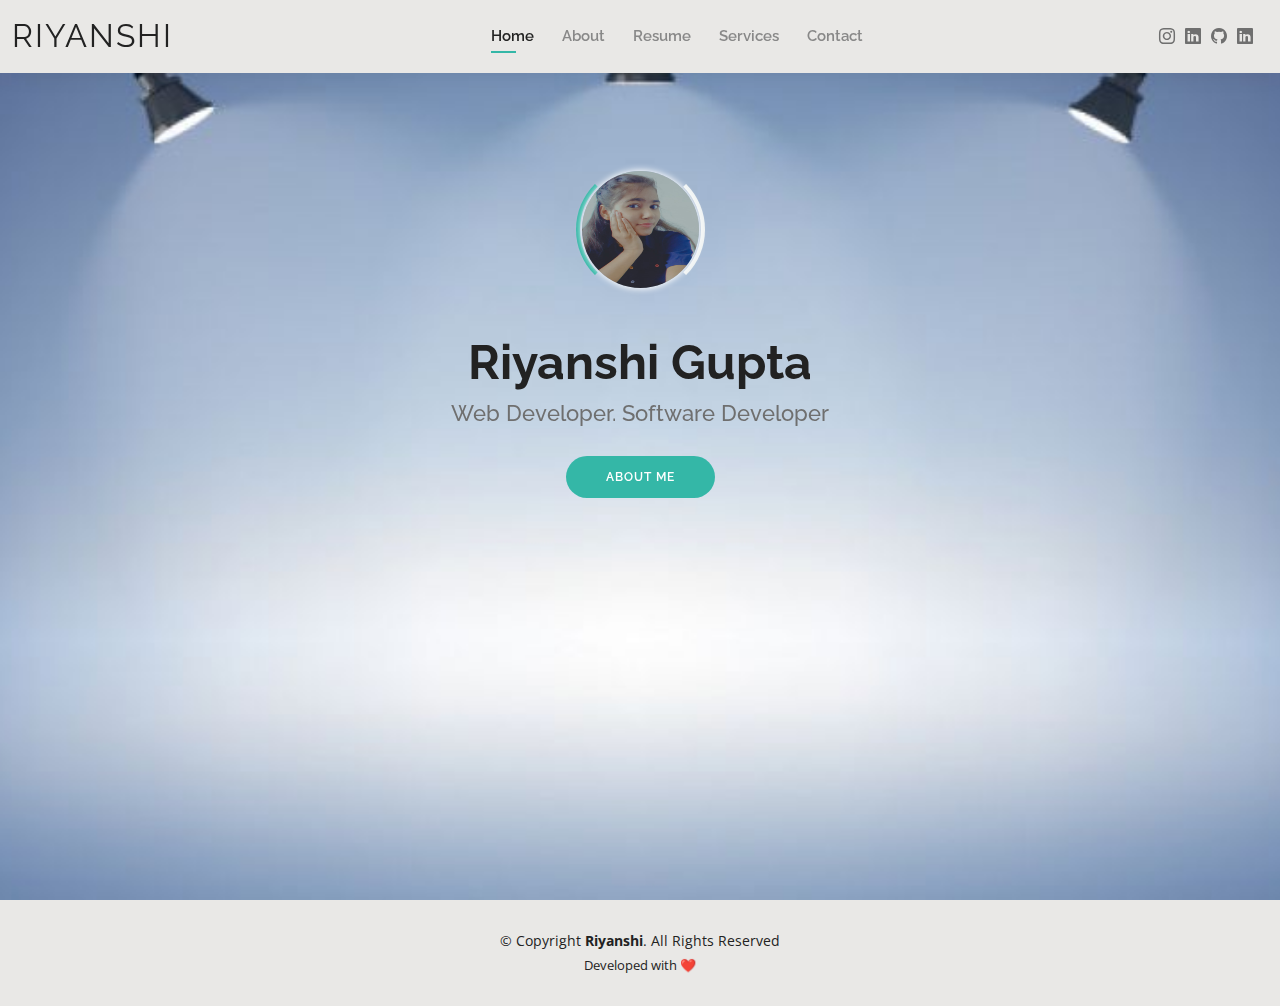
<file: index.html>
<!DOCTYPE html>
<html lang="en">

<head>
  <meta charset="utf-8">
  <meta content="width=device-width, initial-scale=1.0" name="viewport">

  <title>Riyanshi - Portfolio</title>
  <meta content="" name="description">
  <meta content="" name="keywords">

  <!-- Favicons -->
  <link href="assets/img/Screenshot_2022-11-25_225923-removebg-preview.png" rel="icon">
  <link href="assets/img/Screenshot_2022-11-25_225923-removebg-preview.png" rel="apple-touch-icon">

  <!-- Google Fonts -->
  <link href="https://fonts.googleapis.com/css?family=Open+Sans:300,300i,400,400i,600,600i,700,700i|Raleway:300,300i,400,400i,500,500i,600,600i,700,700i|Poppins:300,300i,400,400i,500,500i,600,600i,700,700i" rel="stylesheet">

  <!-- Vendor CSS Files -->
  <link href="assets/vendor/aos/aos.css" rel="stylesheet">
  <link href="assets/vendor/bootstrap/css/bootstrap.min.css" rel="stylesheet">
  <link href="assets/vendor/bootstrap-icons/bootstrap-icons.css" rel="stylesheet">
  <link href="assets/vendor/boxicons/css/boxicons.min.css" rel="stylesheet">
  <link href="assets/vendor/glightbox/css/glightbox.min.css" rel="stylesheet">
  <link href="assets/vendor/swiper/swiper-bundle.min.css" rel="stylesheet">

  <!-- Template Main CSS File -->
  <link href="assets/css/style.css" rel="stylesheet">
</head>

<body>

  <!-- ======= Header ======= -->
  <header id="header" class="fixed-top">
    <div class="container-fluid d-flex justify-content-between align-items-center">

      <h1 class="logo me-auto me-lg-0"><a href="index.html">Riyanshi</a></h1>
      <!-- Uncomment below if you prefer to use an image logo -->
      <!-- <a href="index.html" class="logo"><img src="assets/img/logo.png" alt="" class="img-fluid"></a> -->

      <nav id="navbar" class="navbar order-last order-lg-0">
        <ul>
          <li><a class="active" href="index.html">Home</a></li>
          <li><a href="about.html">About</a></li>
          <li><a href="resume.html">Resume</a></li>
          <li><a href="services.html">Services</a></li>
          <li><a href="contact.html">Contact</a></li>
        </ul>
        <i class="bi bi-list mobile-nav-toggle"></i>
      </nav><!-- .navbar -->

      <div class="header-social-links">
        <a href="#" class="instagram"><i class="bi bi-instagram"></i></a>
        <a href="#" class="twitter"><i class="bi bi-linkedin"></i></a>
        <a href="#" class="facebook"><i class="bi bi-github"></i></a>
        <a href="#" class="linkedin"><i class="bi bi-linkedin"></i></i></a>
      </div>

    </div>

  </header><!-- End Header -->

  <!-- ======= Hero Section ======= -->
  <section id="hero" class="">
    <div class="owner-pic">
      <img src="assets/img/ima.jpeg" alt="owner">
    </div>
    <div class="container d-flex flex-column align-items-center"  data-aos="zoom-in" data-aos-delay="100">
      <h1>Riyanshi Gupta</h1>
      <h2>Web Developer. Software Developer</h2>
      <a href="about.html" class="btn-about">About Me</a>
    </div>
  </section><!-- End Hero -->

  <!-- ======= Footer ======= -->
  <footer id="footer">
    <div class="container">
      <div class="copyright">
        &copy; Copyright <strong><span>Riyanshi</span></strong>. All Rights Reserved
      </div>
      <div class="credits">
        Developed with ❤️
      </div>
    </div>
  </footer><!-- End  Footer -->

  <div id="preloader"></div>
  <a href="#" class="back-to-top d-flex align-items-center justify-content-center"><i class="bi bi-arrow-up-short"></i></a>

  <!-- Vendor JS Files -->
  <script src="assets/vendor/purecounter/purecounter_vanilla.js"></script>
  <script src="assets/vendor/aos/aos.js"></script>
  <script src="assets/vendor/bootstrap/js/bootstrap.bundle.min.js"></script>
  <script src="assets/vendor/glightbox/js/glightbox.min.js"></script>
  <script src="assets/vendor/isotope-layout/isotope.pkgd.min.js"></script>
  <script src="assets/vendor/swiper/swiper-bundle.min.js"></script>
  <script src="assets/vendor/waypoints/noframework.waypoints.js"></script>
  <script src="assets/vendor/php-email-form/validate.js"></script>

  <!-- Template Main JS File -->
  <script src="assets/js/main.js"></script>

</body>

</html>
</file>
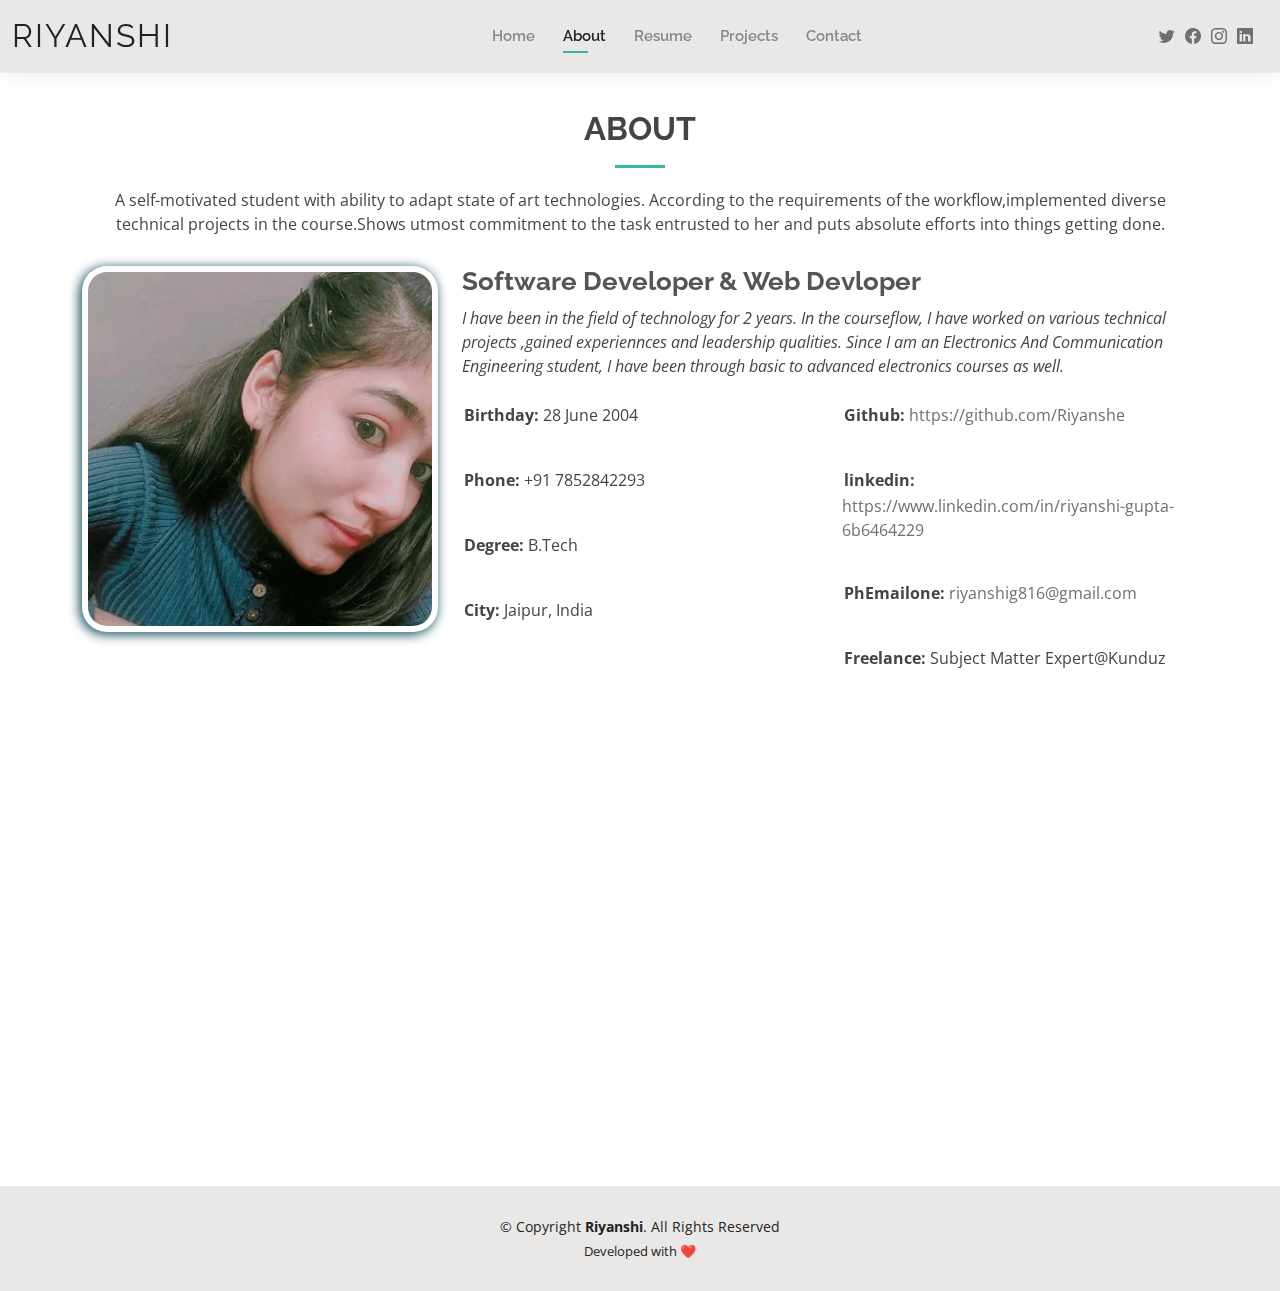
<file: about.html>
<!DOCTYPE html>
<html lang="en">

<head>
  <meta charset="utf-8">
  <meta content="width=device-width, initial-scale=1.0" name="viewport">

  <title>About - Riyanshi</title>
  <meta content="" name="description">
  <meta content="" name="keywords">

  <!-- Favicons -->
  <link href="assets/img/Screenshot_2022-11-25_225923-removebg-preview.png" rel="icon">
  <link href="assets/img/Screenshot_2022-11-25_225923-removebg-preview.png" rel="apple-touch-icon">

  <!-- Google Fonts -->
  <link href="https://fonts.googleapis.com/css?family=Open+Sans:300,300i,400,400i,600,600i,700,700i|Raleway:300,300i,400,400i,500,500i,600,600i,700,700i|Poppins:300,300i,400,400i,500,500i,600,600i,700,700i" rel="stylesheet">

  <!-- Vendor CSS Files -->
  <link href="assets/vendor/aos/aos.css" rel="stylesheet">
  <link href="assets/vendor/bootstrap/css/bootstrap.min.css" rel="stylesheet">
  <link href="assets/vendor/bootstrap-icons/bootstrap-icons.css" rel="stylesheet">
  <link href="assets/vendor/boxicons/css/boxicons.min.css" rel="stylesheet">
  <link href="assets/vendor/glightbox/css/glightbox.min.css" rel="stylesheet">
  <link href="assets/vendor/swiper/swiper-bundle.min.css" rel="stylesheet">

  <!-- Template Main CSS File -->
  <link href="assets/css/style.css" rel="stylesheet">
</head>

<body>

  <!-- ======= Header ======= -->
  <header id="header" class="fixed-top">
    <div class="container-fluid d-flex justify-content-between align-items-center">

      <h1 class="logo me-auto me-lg-0"><a href="index.html">Riyanshi</a></h1>
      <!-- Uncomment below if you prefer to use an image logo -->
      <!-- <a href="index.html" class="logo"><img src="assets/img/logo.png" alt="" class="img-fluid"></a>-->

      <nav id="navbar" class="navbar order-last order-lg-0">
        <ul>
          <li><a href="index.html">Home</a></li>
          <li><a class="active" href="about.html">About</a></li>
          <li><a href="resume.html">Resume</a></li>
          <li><a href="services.html">Projects</a></li>
          <li><a href="contact.html">Contact</a></li>
        </ul>
        <i class="bi bi-list mobile-nav-toggle"></i>
      </nav><!-- .navbar -->

      <div class="header-social-links">
        <a href="#" class="twitter"><i class="bi bi-twitter"></i></a>
        <a href="#" class="facebook"><i class="bi bi-facebook"></i></a>
        <a href="#" class="instagram"><i class="bi bi-instagram"></i></a>
        <a href="#" class="linkedin"><i class="bi bi-linkedin"></i></i></a>
      </div>

    </div>

  </header><!-- End Header -->

  <main id="main">

    <!-- ======= About Section ======= -->
    <section id="about" class="about">
      <div class="container" data-aos="fade-up">

        <div class="section-title">
          <h2>About</h2>
          <p>A self-motivated student with ability to adapt state of art technologies. According to the requirements of the workflow,implemented diverse technical projects in the course.Shows utmost commitment to the task entrusted to her and puts absolute efforts into things getting done.</p>
        </div>

        <div class="row">
          <div class="col-lg-4">
            <img src="assets/img/image2.jpeg" style="border-radius: 25px;"  class="img-fluid" alt="">
          </div>
          <div class="col-lg-8 pt-4 pt-lg-0 content ">
            <h3>Software Developer &amp; Web Devloper</h3>
            <p class="fst-italic">
              I have been in the field of technology for 2 years. In the courseflow, I have worked on various technical projects ,gained experiennces and leadership qualities. Since I am an Electronics And Communication Engineering student, I have been through basic to advanced electronics courses as well.
            </p>
            <div class="row">
              <div class="col-lg-6">
                <ul>
                  <li><i class="bi bi-rounded-right"></i> <strong>Birthday:</strong> 28 June 2004</li>
                  <li><i class="bi bi-rounded-right"></i> <strong>Phone:</strong> +91 7852842293</li>
                  <li><i class="bi bi-rounded-right"></i> <strong>Degree:</strong> B.Tech</li>
                  <li><i class="bi bi-rounded-right"></i> <strong>City:</strong> Jaipur, India</li>
                </ul>
              </div>
              <div class="col-lg-6">
                <ul>
                  <li><i class="bi bi-rounded-right"></i> <strong>Github:</strong> <a href="https://github.com/Riyanshe" target="_blank">https://github.com/Riyanshe</a></li>
                  <li><i class="bi bi-rounded-right"></i> <strong>linkedin:</strong> <a href="https://www.linkedin.com/in/riyanshi-gupta-6b6464229" target="_blank">https://www.linkedin.com/in/riyanshi-gupta-6b6464229</a></li>
                  <li><i class="bi bi-rounded-right"></i> <strong>PhEmailone:</strong> <a href="mailto:riyanshig816@gmail.com">riyanshig816@gmail.com</a></li>
                  <li><i class="bi bi-rounded-right"></i> <strong>Freelance:</strong> Subject Matter Expert@Kunduz</li>
                </ul>
              </div>
            </div>
            <p>
              
            </p>
          </div>
        </div>

      </div>
    </section><!-- End About Section -->

    <!-- ======= Skills Section ======= -->
    <section id="skills" class="skills">
      <div class="container" data-aos="fade-up">

        <div class="section-title">
          <h2>Skills</h2>
          <p></p>
        </div>

        <div class="row skills-content">

          <div class="col-lg-6">

            <div class="progress">
              <span class="skill">HTML <i class="val">100%</i></span>
              <div class="progress-bar-wrap">
                <div class="progress-bar" role="progressbar" aria-valuenow="100" aria-valuemin="0" aria-valuemax="100"></div>
              </div>
            </div>

            <div class="progress">
              <span class="skill">CSS <i class="val">90%</i></span>
              <div class="progress-bar-wrap">
                <div class="progress-bar" role="progressbar" aria-valuenow="90" aria-valuemin="0" aria-valuemax="100"></div>
              </div>
            </div>

            <div class="progress">
              <span class="skill">JavaScript <i class="val">75%</i></span>
              <div class="progress-bar-wrap">
                <div class="progress-bar" role="progressbar" aria-valuenow="75" aria-valuemin="0" aria-valuemax="100"></div>
              </div>
            </div>

          </div>

          <div class="col-lg-6">

            <div class="progress">
              <span class="skill">Competitive Coding(C++) <i class="val">80%</i></span>
              <div class="progress-bar-wrap">
                <div class="progress-bar" role="progressbar" aria-valuenow="80" aria-valuemin="0" aria-valuemax="100"></div>
              </div>
            </div>

            <div class="progress">
              <span class="skill">FrontEnd Development <i class="val">90%</i></span>
              <div class="progress-bar-wrap">
                <div class="progress-bar" role="progressbar" aria-valuenow="90" aria-valuemin="0" aria-valuemax="100"></div>
              </div>
            </div>

            <div class="progress">
              <span class="skill">Python <i class="val">55%</i></span>
              <div class="progress-bar-wrap">
                <div class="progress-bar" role="progressbar" aria-valuenow="55" aria-valuemin="0" aria-valuemax="100"></div>
              </div>
            </div>

          </div>

        </div>

      </div>
    </section><!-- End Skills Section -->

    <!-- ======= Facts Section ======= -->
    <!-- End Facts Section -->

    <!-- ======= Testimonials Section ======= -->
    <!-- End Testimonials Section -->

  </main><!-- End #main -->

  <!-- ======= Footer ======= -->
  <footer id="footer">
    <div class="container">
      <div class="copyright">
        &copy; Copyright <strong><span>Riyanshi</span></strong>. All Rights Reserved
      </div>
      <div class="credits">
        Developed with ❤️
      </div>
    </div>
  </footer><!-- End  Footer -->

  <div id="preloader"></div>
  <a href="#" class="back-to-top d-flex align-items-center justify-content-center"><i class="bi bi-arrow-up-short"></i></a>

  <!-- Vendor JS Files -->
  <script src="assets/vendor/purecounter/purecounter_vanilla.js"></script>
  <script src="assets/vendor/aos/aos.js"></script>
  <script src="assets/vendor/bootstrap/js/bootstrap.bundle.min.js"></script>
  <script src="assets/vendor/glightbox/js/glightbox.min.js"></script>
  <script src="assets/vendor/isotope-layout/isotope.pkgd.min.js"></script>
  <script src="assets/vendor/swiper/swiper-bundle.min.js"></script>
  <script src="assets/vendor/waypoints/noframework.waypoints.js"></script>
  <script src="assets/vendor/php-email-form/validate.js"></script>

  <!-- Template Main JS File -->
  <script src="assets/js/main.js"></script>

</body>

</html>
</file>
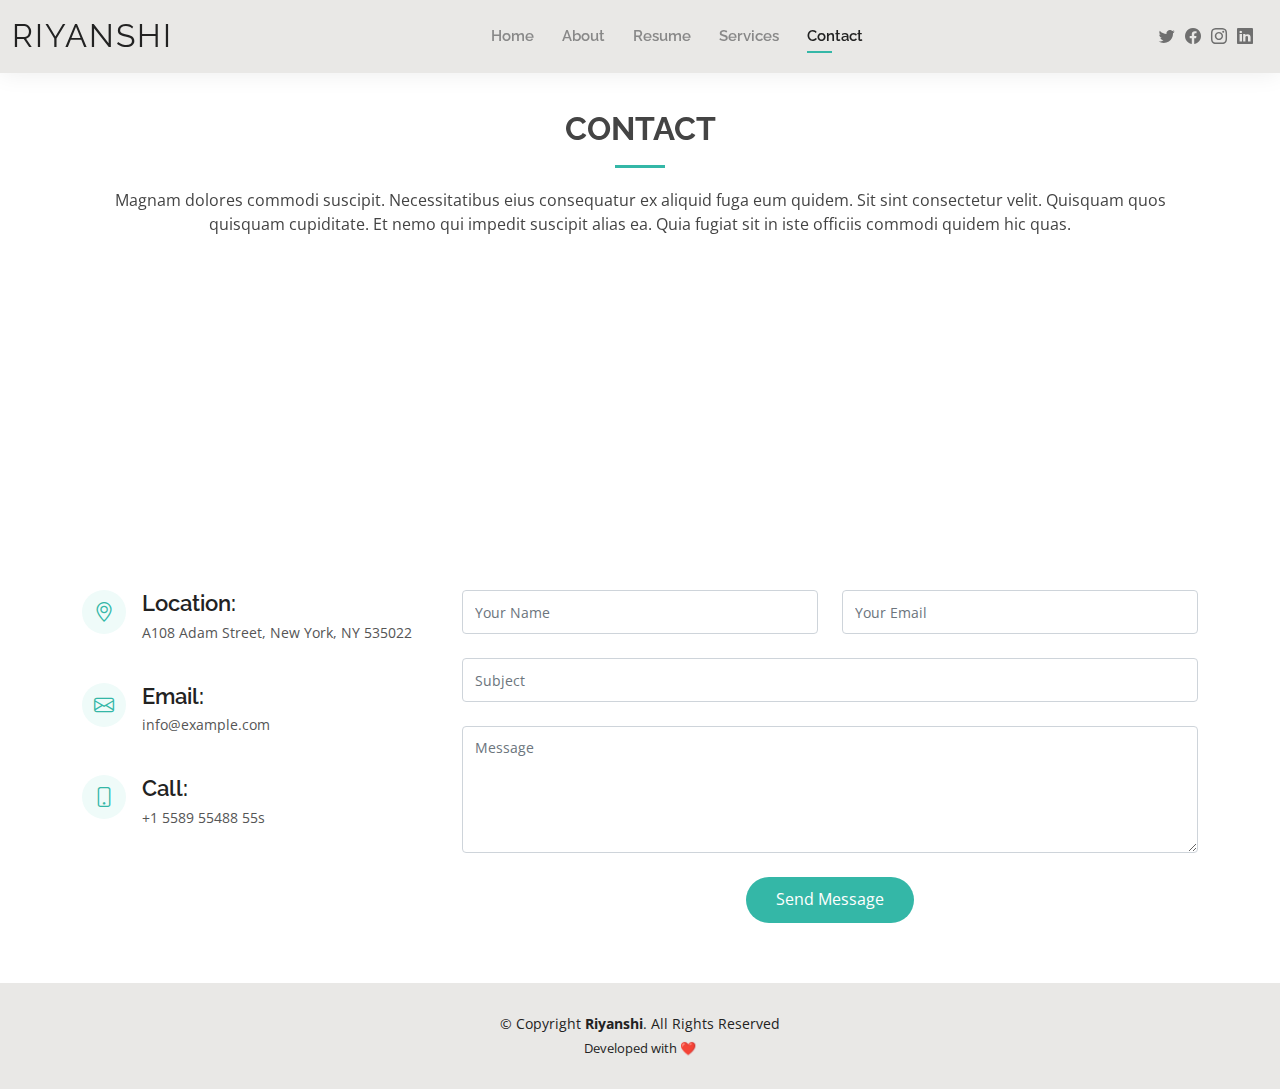
<file: contact.html>
<!DOCTYPE html>
<html lang="en">

<head>
  <meta charset="utf-8">
  <meta content="width=device-width, initial-scale=1.0" name="viewport">

  <title>Contact - Riyanshi</title>
  <meta content="" name="description">
  <meta content="" name="keywords">

  <!-- Favicons -->
  <link href="assets/img/Screenshot_2022-11-25_225923-removebg-preview.png" rel="icon">
  <link href="assets/img/Screenshot_2022-11-25_225923-removebg-preview.png" rel="apple-touch-icon">

  <!-- Google Fonts -->
  <link href="https://fonts.googleapis.com/css?family=Open+Sans:300,300i,400,400i,600,600i,700,700i|Raleway:300,300i,400,400i,500,500i,600,600i,700,700i|Poppins:300,300i,400,400i,500,500i,600,600i,700,700i" rel="stylesheet">

  <!-- Vendor CSS Files -->
  <link href="assets/vendor/aos/aos.css" rel="stylesheet">
  <link href="assets/vendor/bootstrap/css/bootstrap.min.css" rel="stylesheet">
  <link href="assets/vendor/bootstrap-icons/bootstrap-icons.css" rel="stylesheet">
  <link href="assets/vendor/boxicons/css/boxicons.min.css" rel="stylesheet">
  <link href="assets/vendor/glightbox/css/glightbox.min.css" rel="stylesheet">
  <link href="assets/vendor/swiper/swiper-bundle.min.css" rel="stylesheet">

  <!-- Template Main CSS File -->
  <link href="assets/css/style.css" rel="stylesheet">
</head>

<body>

  <!-- ======= Header ======= -->
  <header id="header" class="fixed-top">
    <div class="container-fluid d-flex justify-content-between align-items-center">

      <h1 class="logo me-auto me-lg-0"><a href="index.html">Riyanshi</a></h1>
      <!-- Uncomment below if you prefer to use an image logo -->
      <!-- <a href="index.html" class="logo"><img src="assets/img/logo.png" alt="" class="img-fluid"></a>-->

      <nav id="navbar" class="navbar order-last order-lg-0">
        <ul>
          <li><a href="index.html">Home</a></li>
          <li><a href="about.html">About</a></li>
          <li><a href="resume.html">Resume</a></li>
          <li><a href="services.html">Services</a></li>
          <li><a class="active" href="contact.html">Contact</a></li>
        </ul>
        <i class="bi bi-list mobile-nav-toggle"></i>
      </nav><!-- .navbar -->

      <div class="header-social-links">
        <a href="#" class="twitter"><i class="bi bi-twitter"></i></a>
        <a href="#" class="facebook"><i class="bi bi-facebook"></i></a>
        <a href="#" class="instagram"><i class="bi bi-instagram"></i></a>
        <a href="#" class="linkedin"><i class="bi bi-linkedin"></i></i></a>
      </div>

    </div>

  </header><!-- End Header -->

  <main id="main">

    <!-- ======= Contact Section ======= -->
    <section id="contact" class="contact">
      <div class="container" data-aos="fade-up">

        <div class="section-title">
          <h2>Contact</h2>
          <p>Magnam dolores commodi suscipit. Necessitatibus eius consequatur ex aliquid fuga eum quidem. Sit sint consectetur velit. Quisquam quos quisquam cupiditate. Et nemo qui impedit suscipit alias ea. Quia fugiat sit in iste officiis commodi quidem hic quas.</p>
        </div>

        <div>
          <iframe style="border:0; width: 100%; height: 270px;" src="https://www.google.com/maps/embed?pb=!1m14!1m8!1m3!1d12097.433213460943!2d-74.0062269!3d40.7101282!3m2!1i1024!2i768!4f13.1!3m3!1m2!1s0x0%3A0xb89d1fe6bc499443!2sDowntown+Conference+Center!5e0!3m2!1smk!2sbg!4v1539943755621" frameborder="0" allowfullscreen></iframe>
        </div>

        <div class="row mt-5">

          <div class="col-lg-4">
            <div class="info">
              <div class="address">
                <i class="bi bi-geo-alt"></i>
                <h4>Location:</h4>
                <p>A108 Adam Street, New York, NY 535022</p>
              </div>

              <div class="email">
                <i class="bi bi-envelope"></i>
                <h4>Email:</h4>
                <p>info@example.com</p>
              </div>

              <div class="phone">
                <i class="bi bi-phone"></i>
                <h4>Call:</h4>
                <p>+1 5589 55488 55s</p>
              </div>

            </div>

          </div>

          <div class="col-lg-8 mt-5 mt-lg-0">

            <form action="forms/contact.php" method="post" role="form" class="php-email-form">
              <div class="row">
                <div class="col-md-6 form-group">
                  <input type="text" name="name" class="form-control" id="name" placeholder="Your Name" required>
                </div>
                <div class="col-md-6 form-group mt-3 mt-md-0">
                  <input type="email" class="form-control" name="email" id="email" placeholder="Your Email" required>
                </div>
              </div>
              <div class="form-group mt-3">
                <input type="text" class="form-control" name="subject" id="subject" placeholder="Subject" required>
              </div>
              <div class="form-group mt-3">
                <textarea class="form-control" name="message" rows="5" placeholder="Message" required></textarea>
              </div>
              <div class="my-3">
                <div class="loading">Loading</div>
                <div class="error-message"></div>
                <div class="sent-message">Your message has been sent. Thank you!</div>
              </div>
              <div class="text-center"><button type="submit">Send Message</button></div>
            </form>

          </div>

        </div>

      </div>
    </section><!-- End Contact Section -->

  </main><!-- End #main -->

  <!-- ======= Footer ======= -->
  <footer id="footer">
    <div class="container">
      <div class="copyright">
        &copy; Copyright <strong><span>Riyanshi</span></strong>. All Rights Reserved
      </div>
      <div class="credits">
        Developed with ❤️
      </div>
    </div>
  </footer><!-- End  Footer -->

  <div id="preloader"></div>
  <a href="#" class="back-to-top d-flex align-items-center justify-content-center"><i class="bi bi-arrow-up-short"></i></a>

  <!-- Vendor JS Files -->
  <script src="assets/vendor/purecounter/purecounter_vanilla.js"></script>
  <script src="assets/vendor/aos/aos.js"></script>
  <script src="assets/vendor/bootstrap/js/bootstrap.bundle.min.js"></script>
  <script src="assets/vendor/glightbox/js/glightbox.min.js"></script>
  <script src="assets/vendor/isotope-layout/isotope.pkgd.min.js"></script>
  <script src="assets/vendor/swiper/swiper-bundle.min.js"></script>
  <script src="assets/vendor/waypoints/noframework.waypoints.js"></script>
  <script src="assets/vendor/php-email-form/validate.js"></script>

  <!-- Template Main JS File -->
  <script src="assets/js/main.js"></script>

</body>

</html>
</file>
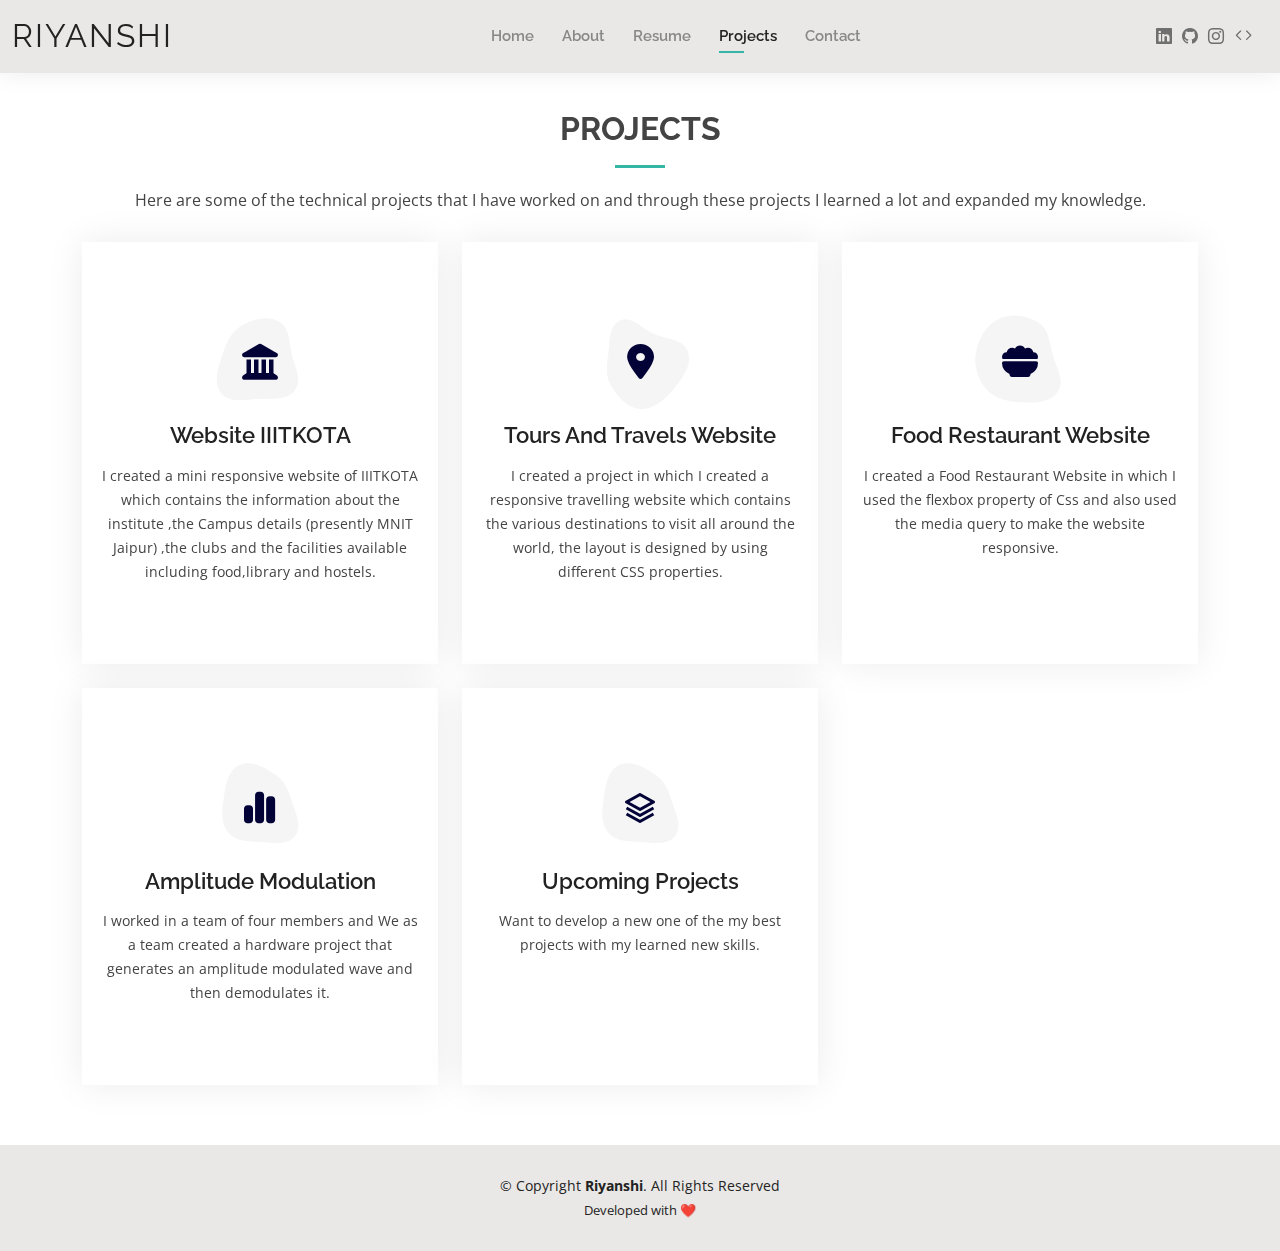
<file: projects.html>
<!DOCTYPE html>
<html lang="en">

<head>
  <meta charset="utf-8">
  <meta content="width=device-width, initial-scale=1.0" name="viewport">

  <title>Projects - Riyanshi</title>
  <meta content="" name="description">
  <meta content="" name="keywords">

  <!-- Favicons -->
  <link href="assets/img/Screenshot_2022-11-25_225923-removebg-preview.png" rel="icon">
  <link href="assets/img/Screenshot_2022-11-25_225923-removebg-preview.png" rel="apple-touch-icon">
  <link rel="stylesheet" href="https://cdnjs.cloudflare.com/ajax/libs/font-awesome/6.2.0/css/all.min.css">

  <!-- Google Fonts -->
  <link href="https://fonts.googleapis.com/css?family=Open+Sans:300,300i,400,400i,600,600i,700,700i|Raleway:300,300i,400,400i,500,500i,600,600i,700,700i|Poppins:300,300i,400,400i,500,500i,600,600i,700,700i" rel="stylesheet">

  <!-- Vendor CSS Files -->
  <link href="assets/vendor/aos/aos.css" rel="stylesheet">
  <link href="assets/vendor/bootstrap/css/bootstrap.min.css" rel="stylesheet">
  <link href="assets/vendor/bootstrap-icons/bootstrap-icons.css" rel="stylesheet">
  <link href="assets/vendor/boxicons/css/boxicons.min.css" rel="stylesheet">
  <link href="assets/vendor/glightbox/css/glightbox.min.css" rel="stylesheet">
  <link href="assets/vendor/swiper/swiper-bundle.min.css" rel="stylesheet">

  <!-- Template Main CSS File -->
  <link href="assets/css/style.css" rel="stylesheet">

</head>

<body>

  <!-- ======= Header ======= -->
  <header id="header" class="fixed-top">
    <div class="container-fluid d-flex justify-content-between align-items-center">

      <h1 class="logo me-auto me-lg-0"><a href="index.html">Riyanshi</a></h1>
      <!-- Uncomment below if you prefer to use an image logo -->
      <!-- <a href="index.html" class="logo"><img src="assets/img/logo.png" alt="" class="img-fluid"></a>-->

      <nav id="navbar" class="navbar order-last order-lg-0">
        <ul>
          <li><a href="index.html">Home</a></li>
          <li><a href="about.html">About</a></li>
          <li><a href="resume.html">Resume</a></li>
          <li><a class="active" href="projects.html">Projects</a></li>
          <li><a href="contact.html">Contact</a></li>
        </ul>
        <i class="bi bi-list mobile-nav-toggle"></i>
      </nav><!-- .navbar -->

      <div class="header-social-links">
        <a href="https://www.linkedin.com/in/riyanshi-gupta-6b6464229" target="_blank" class="linkedin"><i class="bi bi-linkedin"></i></i></a>
        <a href="https://github.com/Riyanshe" target="_blank" class="github"><i class="bi bi-github"></i></a>
        <a href="https://www.instagram.com/reyanshe28/" target="_blank" class="instagram"><i class="bi bi-instagram"></i></a>
        <a href="https://leetcode.com/Riyanshi123/" target="_blank" class="leetcode"><i class="bi bi-code" style="font-size: larger;"></i></a>
      </div>

    </div>

  </header><!-- End Header -->

  <main id="main">

    <!-- ======= Services Section ======= -->
    <section id="services" class="services">
      <div class="container" data-aos="fade-up">

        <div class="section-title">
          <h2>Projects</h2>
          <p> Here are some of the technical projects that I have worked on and through these projects I learned a lot and expanded my knowledge.</p>
        </div>

        <div class="row">
          <div class="col-lg-4 col-md-6 d-flex align-items-stretch" data-aos="zoom-in" data-aos-delay="100">
            <a href="https://riyanshe.github.io/Submit/index.html" target="_blank">
              <div class="icon-box iconbox-blue">
                <div class="icon">
                  <svg width="100" height="100" viewBox="0 0 600 600" xmlns="http://www.w3.org/2000/svg">
                    <path stroke="none" stroke-width="0" fill="#f5f5f5" d="M300,521.0016835830174C376.1290562159157,517.8887921683347,466.0731472004068,529.7835943286574,510.70327084640275,468.03025145048787C554.3714126377745,407.6079735673963,508.03601936045806,328.9844924480964,491.2728898941984,256.3432110539036C474.5976632858925,184.082847569629,479.9380746630129,96.60480741107993,416.23090153303,58.64404602377083C348.86323505073057,18.502131276798302,261.93793281208167,40.57373210992963,193.5410806939664,78.93577620505333C130.42746243093433,114.334589627462,98.30271207620316,179.96522072025542,76.75703585869454,249.04625023123273C51.97151888228291,328.5150500222984,13.704378332031375,421.85034740162234,66.52175969318436,486.19268352777647C119.04800174914682,550.1803526380478,217.28368757567262,524.383925680826,300,521.0016835830174"></path>
                  </svg>
                  <i class="fa-solid fa-landmark" style="color: rgb(2, 2, 54);" ></i>
                </div>
                <h4><a href="https://riyanshe.github.io/Submit/index.html" target="_blank">Website IIITKOTA</a></h4>
                <p>I created a mini responsive website of IIITKOTA
                  which contains the information about the institute ,the Campus details (presently
                  MNIT Jaipur) ,the clubs and the facilities available including food,library and
                  hostels.</p>
              </div>
            </a>
          </div>

          <div class="col-lg-4 col-md-6 d-flex align-items-stretch mt-4 mt-md-0" data-aos="zoom-in" data-aos-delay="200">
            <a href="https://riyanshe.github.io/Tour_Travel/index.html" target="_blank">
              <div class="icon-box iconbox-orange ">
                <div class="icon">
                  <svg width="100" height="100" viewBox="0 0 600 600" xmlns="http://www.w3.org/2000/svg">
                    <path stroke="none" stroke-width="0" fill="#f5f5f5" d="M300,582.0697525312426C382.5290701553225,586.8405444964366,449.9789794690241,525.3245884688669,502.5850820975895,461.55621195738473C556.606425686781,396.0723002908107,615.8543463187945,314.28637112970534,586.6730223649479,234.56875336149918C558.9533121215079,158.8439757836574,454.9685369536778,164.00468322053177,381.49747125262974,130.76875717737553C312.15926192815925,99.40240125094834,248.97055460311594,18.661163978235184,179.8680185752513,50.54337015887873C110.5421016452524,82.52863877960104,119.82277516462835,180.83849132639028,109.12597500060166,256.43424936330496C100.08760227029461,320.3096726198365,92.17705696193138,384.0621239912766,124.79988738764834,439.7174275375508C164.83382741302287,508.01625554203684,220.96474134820875,577.5009287672846,300,582.0697525312426"></path>
                  </svg>
                  <i class="fa-solid fa-location-dot" style="color: rgb(2, 2, 54);"></i>
                </div>
                <h4><a href="https://riyanshe.github.io/Tour_Travel/index.html" target="_blank">Tours And Travels Website</a></h4>
                <p>I created a project in which I created a responsive travelling website which
                  contains the various destinations to visit all around the world, the layout is
                  designed by using different CSS properties.</p>
              </div>
            </a>
          </div>

          <div class="col-lg-4 col-md-6 d-flex align-items-stretch mt-4 mt-lg-0" data-aos="zoom-in" data-aos-delay="300">
            <a href="https://github.com/Riyanshe/food_submit" target="_blank">
              <div class="icon-box iconbox-pink">
                <div class="icon">
                  <svg width="100" height="100" viewBox="0 0 600 600" xmlns="http://www.w3.org/2000/svg">
                    <path stroke="none" stroke-width="0" fill="#f5f5f5" d="M300,541.5067337569781C382.14930387511276,545.0595476570109,479.8736841581634,548.3450877840088,526.4010558755058,480.5488172755941C571.5218469581645,414.80211281144784,517.5187510058486,332.0715597781072,496.52539010469104,255.14436215662573C477.37192572678356,184.95920475031193,473.57363656557914,105.61284051026155,413.0603344069578,65.22779650032875C343.27470386102294,18.654635553484475,251.2091493199835,5.337323636656869,175.0934190732945,40.62881213300186C97.87086631185822,76.43348514350839,51.98124368387456,156.15599469081315,36.44837278890362,239.84606092416172C21.716077023791087,319.22268207091537,43.775223500013084,401.1760424656574,96.891909868211,461.97329694683043C147.22146801428983,519.5804099606455,223.5754009179313,538.201503339737,300,541.5067337569781"></path>
                  </svg>
                  <i class="fa-solid fa-bowl-food" style="color: rgb(2, 2, 54);" ></i>
                </div>
                <h4><a href="https://github.com/Riyanshe/food_submit" target="_blank">Food Restaurant Website</a></h4>
                <p> I created a Food Restaurant Website in which I used the flexbox property of
                  Css and also used the media query to make the website responsive.</p>
              </div>
            </a>
          </div>

          <div class="col-lg-4 col-md-6 d-flex align-items-stretch mt-4" data-aos="zoom-in" data-aos-delay="100">
            <div class="icon-box iconbox-green">
              <div class="icon">
                <svg width="100" height="100" viewBox="0 0 600 600" xmlns="http://www.w3.org/2000/svg">
                  <path stroke="none" stroke-width="0" fill="#f5f5f5" d="M300,503.46388370962813C374.79870501325706,506.71871716319447,464.8034551963731,527.1746412648533,510.4981551193396,467.86667711651364C555.9287308511215,408.9015244558933,512.6030010748507,327.5744911775523,490.211057578863,256.5855673507754C471.097692560561,195.9906835881958,447.69079081568157,138.11976852964426,395.19560036434837,102.3242989838813C329.3053358748298,57.3949838291264,248.02791733380457,8.279543830951368,175.87071277845988,42.242879143198664C103.41431057327972,76.34704239035025,93.79494320519305,170.9812938413882,81.28167332365135,250.07896920659033C70.17666984294237,320.27484674793965,64.84698225790005,396.69656628748305,111.28512138212992,450.4950937839243C156.20124167950087,502.5303643271138,231.32542653798444,500.4755392045468,300,503.46388370962813"></path>
                </svg>
                <i class="fa-solid fa-chart-simple" style="color: rgb(2, 2, 54);"></i>
              </div>
              <h4><a href="">Amplitude Modulation</a></h4>
              <p>I worked in a team of four members and We as a team created a hardware
                project that generates an amplitude modulated wave and then demodulates
                it.</p>
            </div>
          </div>
          <div class="col-lg-4 col-md-6 d-flex align-items-stretch mt-4" data-aos="zoom-in" data-aos-delay="100">
            <div class="icon-box iconbox-yellow">
              <div class="icon">
                <svg width="100" height="100" viewBox="0 0 600 600" xmlns="http://www.w3.org/2000/svg">
                  <path stroke="none" stroke-width="0" fill="#f5f5f5" d="M300,503.46388370962813C374.79870501325706,506.71871716319447,464.8034551963731,527.1746412648533,510.4981551193396,467.86667711651364C555.9287308511215,408.9015244558933,512.6030010748507,327.5744911775523,490.211057578863,256.5855673507754C471.097692560561,195.9906835881958,447.69079081568157,138.11976852964426,395.19560036434837,102.3242989838813C329.3053358748298,57.3949838291264,248.02791733380457,8.279543830951368,175.87071277845988,42.242879143198664C103.41431057327972,76.34704239035025,93.79494320519305,170.9812938413882,81.28167332365135,250.07896920659033C70.17666984294237,320.27484674793965,64.84698225790005,396.69656628748305,111.28512138212992,450.4950937839243C156.20124167950087,502.5303643271138,231.32542653798444,500.4755392045468,300,503.46388370962813"></path>
                </svg>
                <i class="bx bx-layer"  style="color: rgb(2, 2, 54);"></i>
              </div>
              <h4><a href="">Upcoming Projects</a></h4>
              <p>Want to develop a new one of the my best projects with my learned new skills.</p>
            </div>
          </div>

          

          
        </div>

      </div>
    </section><!-- End Services Section -->

  </main><!-- End #main -->

  <!-- ======= Footer ======= -->
  <footer id="footer">
    <div class="container">
      <div class="copyright">
        &copy; Copyright <strong><span>Riyanshi</span></strong>. All Rights Reserved
      </div>
      <div class="credits">
        Developed with ❤️
      </div>
    </div>
  </footer><!-- End  Footer -->

  <div id="preloader"></div>
  <a href="#" class="back-to-top d-flex align-items-center justify-content-center"><i class="bi bi-arrow-up-short"></i></a>

  <!-- Vendor JS Files -->
  <script src="assets/vendor/purecounter/purecounter_vanilla.js"></script>
  <script src="assets/vendor/aos/aos.js"></script>
  <script src="assets/vendor/bootstrap/js/bootstrap.bundle.min.js"></script>
  <script src="assets/vendor/glightbox/js/glightbox.min.js"></script>
  <script src="assets/vendor/isotope-layout/isotope.pkgd.min.js"></script>
  <script src="assets/vendor/swiper/swiper-bundle.min.js"></script>
  <script src="assets/vendor/waypoints/noframework.waypoints.js"></script>

  <!-- Template Main JS File -->
  <script src="assets/js/main.js"></script>

</body>

</html>
</file>
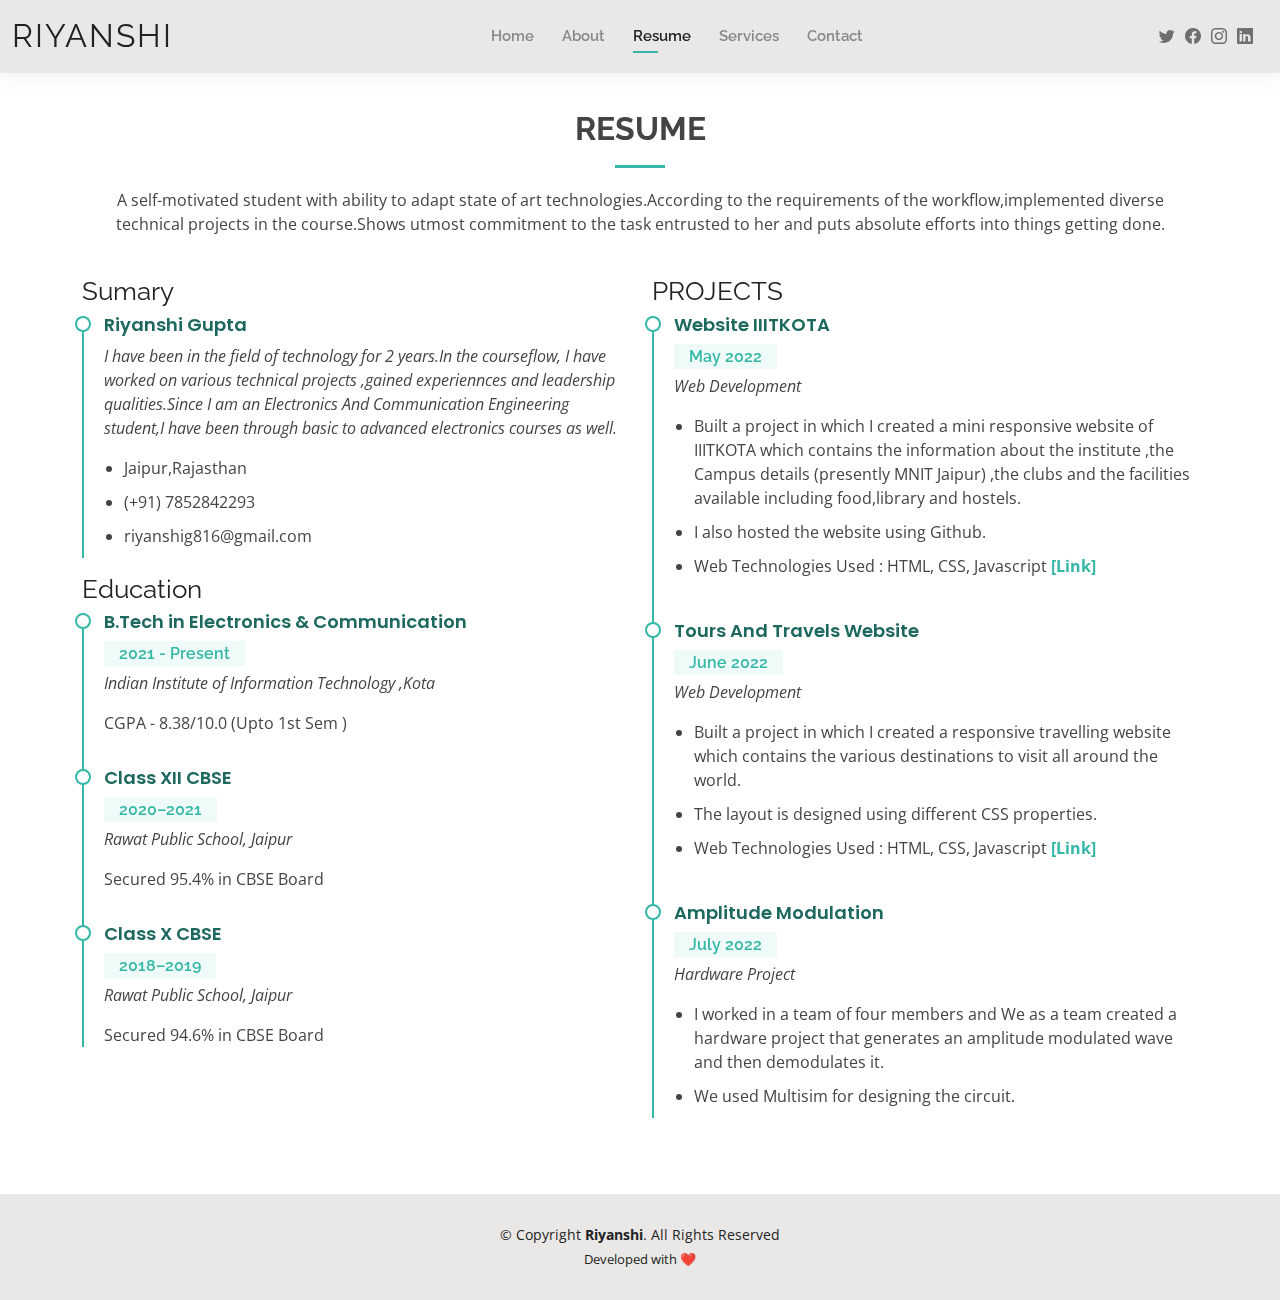
<file: resume.html>
<!DOCTYPE html>
<html lang="en">

<head>
  <meta charset="utf-8">
  <meta content="width=device-width, initial-scale=1.0" name="viewport">

  <title>Resume - Riyanshi</title>
  <meta content="" name="description">
  <meta content="" name="keywords">

  <!-- Favicons -->
  <link href="assets/img/Screenshot_2022-11-25_225923-removebg-preview.png" rel="icon">
  <link href="assets/img/Screenshot_2022-11-25_225923-removebg-preview.png" rel="apple-touch-icon">

  <!-- Google Fonts -->
  <link href="https://fonts.googleapis.com/css?family=Open+Sans:300,300i,400,400i,600,600i,700,700i|Raleway:300,300i,400,400i,500,500i,600,600i,700,700i|Poppins:300,300i,400,400i,500,500i,600,600i,700,700i" rel="stylesheet">

  <!-- Vendor CSS Files -->
  <link href="assets/vendor/aos/aos.css" rel="stylesheet">
  <link href="assets/vendor/bootstrap/css/bootstrap.min.css" rel="stylesheet">
  <link href="assets/vendor/bootstrap-icons/bootstrap-icons.css" rel="stylesheet">
  <link href="assets/vendor/boxicons/css/boxicons.min.css" rel="stylesheet">
  <link href="assets/vendor/glightbox/css/glightbox.min.css" rel="stylesheet">
  <link href="assets/vendor/swiper/swiper-bundle.min.css" rel="stylesheet">

  <!-- Template Main CSS File -->
  <link href="assets/css/style.css" rel="stylesheet">
</head>

<body>

  <!-- ======= Header ======= -->
  <header id="header" class="fixed-top">
    <div class="container-fluid d-flex justify-content-between align-items-center">

      <h1 class="logo me-auto me-lg-0"><a href="index.html">Riyanshi</a></h1>
      <!-- Uncomment below if you prefer to use an image logo -->
      <!-- <a href="index.html" class="logo"><img src="assets/img/logo.png" alt="" class="img-fluid"></a>-->

      <nav id="navbar" class="navbar order-last order-lg-0">
        <ul>
          <li><a href="index.html">Home</a></li>
          <li><a href="about.html">About</a></li>
          <li><a class="active" href="resume.html">Resume</a></li>
          <li><a href="services.html">Services</a></li>
          <li><a href="contact.html">Contact</a></li>
        </ul>
        <i class="bi bi-list mobile-nav-toggle"></i>
      </nav><!-- .navbar -->

      <div class="header-social-links">
        <a href="#" class="twitter"><i class="bi bi-twitter"></i></a>
        <a href="#" class="facebook"><i class="bi bi-facebook"></i></a>
        <a href="#" class="instagram"><i class="bi bi-instagram"></i></a>
        <a href="#" class="linkedin"><i class="bi bi-linkedin"></i></i></a>
      </div>

    </div>

  </header><!-- End Header -->

  <main id="main">

    <!-- ======= Resume Section ======= -->
    <section id="resume" class="resume">
      <div class="container" data-aos="fade-up">

        <div class="section-title">
          <h2>Resume</h2>
          <p>A self-motivated student with ability to adapt state of art technologies.According to the requirements of the workflow,implemented diverse technical projects in the course.Shows utmost commitment to the task entrusted to her and puts absolute efforts into things getting done.</p>
        </div>

        <div class="row">
          <div class="col-lg-6">
            <h3 class="resume-title">Sumary</h3>
            <div class="resume-item pb-0">
              <h4>Riyanshi Gupta</h4>
              <p><em>I have been in the field of technology for 2 years.In the courseflow, I have worked on various technical projects ,gained experiennces and leadership qualities.Since I am an Electronics And Communication Engineering student,I have been through basic to advanced electronics courses as well.</em></p>
              <p>
              <ul>
                <li>Jaipur,Rajasthan</li>
                <li>(+91) 7852842293</li>
                <li>riyanshig816@gmail.com</li>
              </ul>
              </p>
            </div>

            <h3 class="resume-title">Education</h3>
            <div class="resume-item">
              <h4>B.Tech in Electronics &amp; Communication</h4>
              <h5>2021 - Present</h5>
              <p><em>Indian Institute of Information Technology ,Kota</em></p>
              <p>CGPA - 8.38/10.0 (Upto 1st Sem ) </p>
            </div>
            <div class="resume-item">
              <h4>Class XII CBSE</h4>
              <h5>2020–2021 </h5>
              <p><em>Rawat Public School, Jaipur</em></p>
              <p>Secured 95.4% in CBSE Board</p>
            </div>
            <div class="resume-item">
              <h4>Class X CBSE</h4>
              <h5>2018–2019 </h5>
              <p><em>Rawat Public School, Jaipur</em></p>
              <p>Secured 94.6% in CBSE Board</p>
            </div>
          </div>
          <div class="col-lg-6">
            <h3 class="resume-title">PROJECTS</h3>
            <div class="resume-item">
              <h4>Website IIITKOTA</h4>
              <h5>May 2022</h5>
              <p><em>Web Development</em></p>
              <p>
              <ul>
                <li>Built a project in which I created a mini responsive website of IIITKOTA
                  which contains the information about the institute ,the Campus details (presently
                  MNIT Jaipur) ,the clubs and the facilities available including food,library and
                  hostels.</li>
                <li>I also hosted the website using Github.</li>
                <li>Web Technologies Used : HTML, CSS, Javascript <strong><a href="https://riyanshe.github.io/Submit/index.html">[Link]</a></strong></li>
              </ul>
              </p>
            </div>
            <div class="resume-item">
              <h4>Tours And Travels Website</h4>
              <h5>June 2022</h5>
              <p><em>Web Development</em></p>
              <p>
              <ul>
                <li>Built a project in which I created a responsive travelling website which
                  contains the various destinations to visit all around the world.</li>
                <li>The layout is designed using different CSS properties.</li>
                <li>Web Technologies Used : HTML, CSS, Javascript <strong><a href="https://riyanshe.github.io/Tour_Travel/index.html">[Link]</a></strong></li>
              </ul>
              </p>
            </div>
            <div class="resume-item">
              <h4>Amplitude Modulation</h4>
              <h5>July 2022</h5>
              <p><em>Hardware Project</em></p>
              <p>
              <ul>
                <li>I worked in a team of four members and We as a team created a hardware
                project that generates an amplitude modulated wave and then demodulates
                it.</li>
                <li>We used Multisim for designing the circuit.</li>
              </ul>
              </p>
            </div>
          </div>
        </div>

      </div>
    </section><!-- End Resume Section -->

  </main><!-- End #main -->

  <!-- ======= Footer ======= -->
  <footer id="footer">
    <div class="container">
      <div class="copyright">
        &copy; Copyright <strong><span>Riyanshi</span></strong>. All Rights Reserved
      </div>
      <div class="credits">
        Developed with ❤️
      </div>
    </div>
  </footer><!-- End  Footer -->

  <div id="preloader"></div>
  <a href="#" class="back-to-top d-flex align-items-center justify-content-center"><i class="bi bi-arrow-up-short"></i></a>

  <!-- Vendor JS Files -->
  <script src="assets/vendor/purecounter/purecounter_vanilla.js"></script>
  <script src="assets/vendor/aos/aos.js"></script>
  <script src="assets/vendor/bootstrap/js/bootstrap.bundle.min.js"></script>
  <script src="assets/vendor/glightbox/js/glightbox.min.js"></script>
  <script src="assets/vendor/isotope-layout/isotope.pkgd.min.js"></script>
  <script src="assets/vendor/swiper/swiper-bundle.min.js"></script>
  <script src="assets/vendor/waypoints/noframework.waypoints.js"></script>
  <script src="assets/vendor/php-email-form/validate.js"></script>

  <!-- Template Main JS File -->
  <script src="assets/js/main.js"></script>

</body>

</html>
</file>
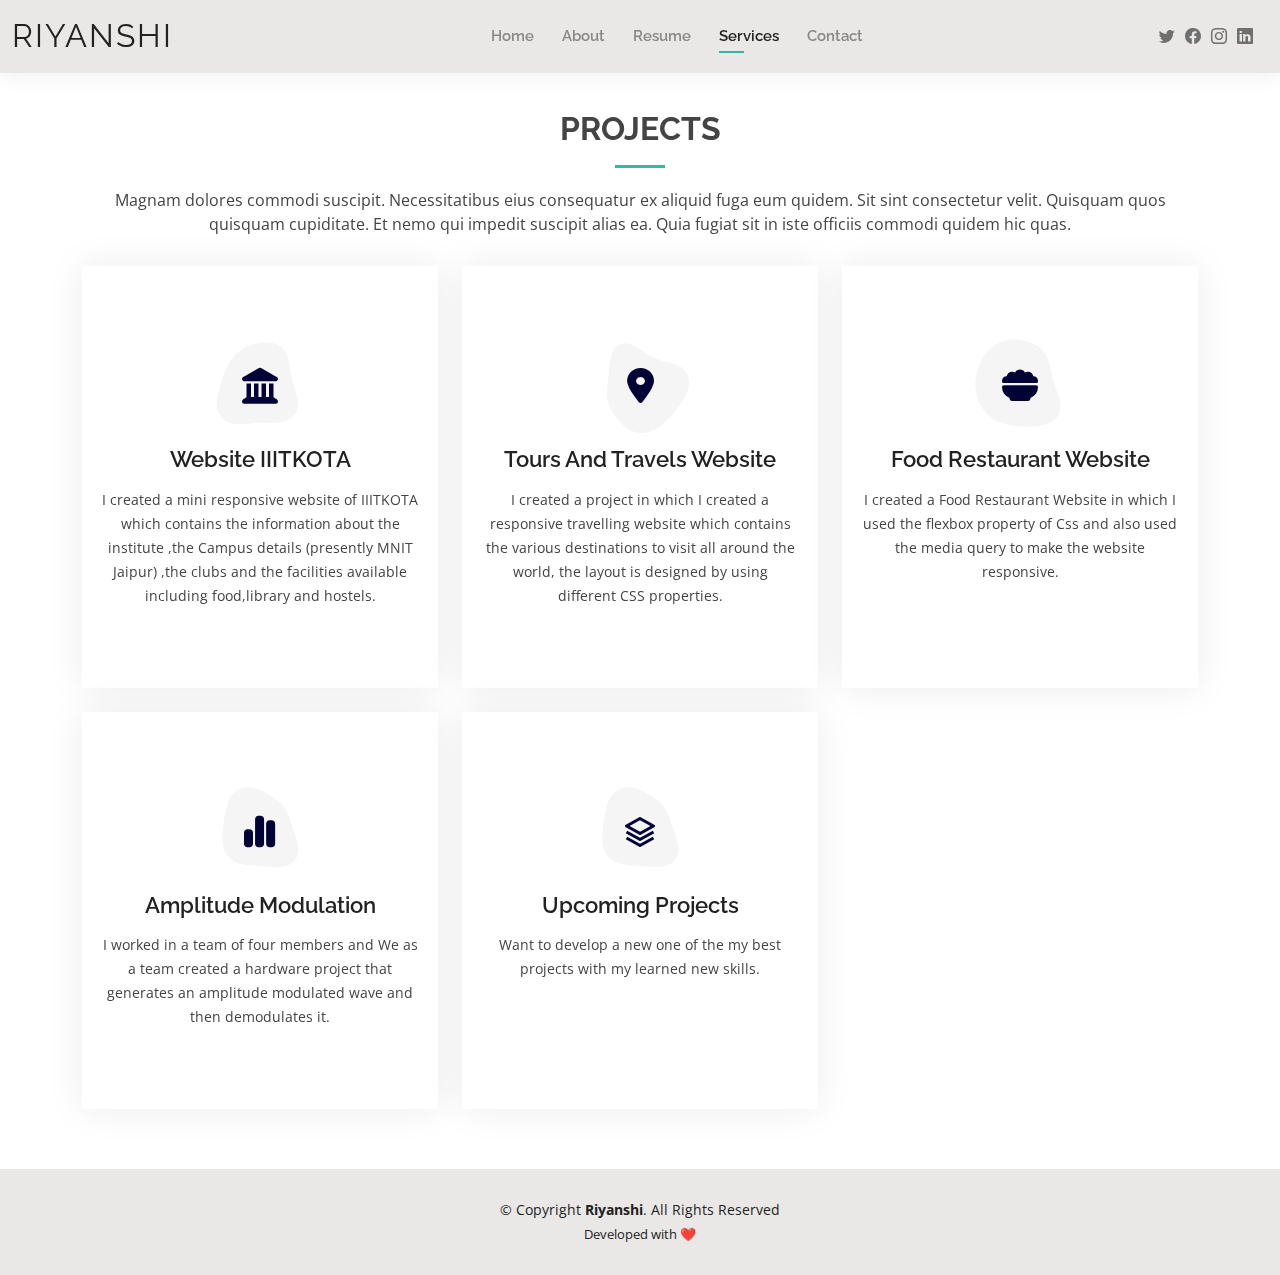
<file: services.html>
<!DOCTYPE html>
<html lang="en">

<head>
  <meta charset="utf-8">
  <meta content="width=device-width, initial-scale=1.0" name="viewport">

  <title>Services - Riyanshi</title>
  <meta content="" name="description">
  <meta content="" name="keywords">

  <!-- Favicons -->
  <link href="assets/img/Screenshot_2022-11-25_225923-removebg-preview.png" rel="icon">
  <link href="assets/img/Screenshot_2022-11-25_225923-removebg-preview.png" rel="apple-touch-icon">
  <link rel="stylesheet" href="https://cdnjs.cloudflare.com/ajax/libs/font-awesome/6.2.0/css/all.min.css">

  <!-- Google Fonts -->
  <link href="https://fonts.googleapis.com/css?family=Open+Sans:300,300i,400,400i,600,600i,700,700i|Raleway:300,300i,400,400i,500,500i,600,600i,700,700i|Poppins:300,300i,400,400i,500,500i,600,600i,700,700i" rel="stylesheet">

  <!-- Vendor CSS Files -->
  <link href="assets/vendor/aos/aos.css" rel="stylesheet">
  <link href="assets/vendor/bootstrap/css/bootstrap.min.css" rel="stylesheet">
  <link href="assets/vendor/bootstrap-icons/bootstrap-icons.css" rel="stylesheet">
  <link href="assets/vendor/boxicons/css/boxicons.min.css" rel="stylesheet">
  <link href="assets/vendor/glightbox/css/glightbox.min.css" rel="stylesheet">
  <link href="assets/vendor/swiper/swiper-bundle.min.css" rel="stylesheet">

  <!-- Template Main CSS File -->
  <link href="assets/css/style.css" rel="stylesheet">

</head>

<body>

  <!-- ======= Header ======= -->
  <header id="header" class="fixed-top">
    <div class="container-fluid d-flex justify-content-between align-items-center">

      <h1 class="logo me-auto me-lg-0"><a href="index.html">Riyanshi</a></h1>
      <!-- Uncomment below if you prefer to use an image logo -->
      <!-- <a href="index.html" class="logo"><img src="assets/img/logo.png" alt="" class="img-fluid"></a>-->

      <nav id="navbar" class="navbar order-last order-lg-0">
        <ul>
          <li><a href="index.html">Home</a></li>
          <li><a href="about.html">About</a></li>
          <li><a href="resume.html">Resume</a></li>
          <li><a class="active" href="services.html">Services</a></li>
          <li><a href="contact.html">Contact</a></li>
        </ul>
        <i class="bi bi-list mobile-nav-toggle"></i>
      </nav><!-- .navbar -->

      <div class="header-social-links">
        <a href="#" class="twitter"><i class="bi bi-twitter"></i></a>
        <a href="#" class="facebook"><i class="bi bi-facebook"></i></a>
        <a href="#" class="instagram"><i class="bi bi-instagram"></i></a>
        <a href="#" class="linkedin"><i class="bi bi-linkedin"></i></i></a>
      </div>

    </div>

  </header><!-- End Header -->

  <main id="main">

    <!-- ======= Services Section ======= -->
    <section id="services" class="services">
      <div class="container" data-aos="fade-up">

        <div class="section-title">
          <h2>Projects</h2>
          <p>Magnam dolores commodi suscipit. Necessitatibus eius consequatur ex aliquid fuga eum quidem. Sit sint consectetur velit. Quisquam quos quisquam cupiditate. Et nemo qui impedit suscipit alias ea. Quia fugiat sit in iste officiis commodi quidem hic quas.</p>
        </div>

        <div class="row">
          <div class="col-lg-4 col-md-6 d-flex align-items-stretch" data-aos="zoom-in" data-aos-delay="100">
            <div class="icon-box iconbox-blue">
              <div class="icon">
                <svg width="100" height="100" viewBox="0 0 600 600" xmlns="http://www.w3.org/2000/svg">
                  <path stroke="none" stroke-width="0" fill="#f5f5f5" d="M300,521.0016835830174C376.1290562159157,517.8887921683347,466.0731472004068,529.7835943286574,510.70327084640275,468.03025145048787C554.3714126377745,407.6079735673963,508.03601936045806,328.9844924480964,491.2728898941984,256.3432110539036C474.5976632858925,184.082847569629,479.9380746630129,96.60480741107993,416.23090153303,58.64404602377083C348.86323505073057,18.502131276798302,261.93793281208167,40.57373210992963,193.5410806939664,78.93577620505333C130.42746243093433,114.334589627462,98.30271207620316,179.96522072025542,76.75703585869454,249.04625023123273C51.97151888228291,328.5150500222984,13.704378332031375,421.85034740162234,66.52175969318436,486.19268352777647C119.04800174914682,550.1803526380478,217.28368757567262,524.383925680826,300,521.0016835830174"></path>
                </svg>
                <i class="fa-solid fa-landmark" style="color: rgb(2, 2, 54);" ></i>
              </div>
              <h4><a href="">Website IIITKOTA</a></h4>
              <p>I created a mini responsive website of IIITKOTA
                which contains the information about the institute ,the Campus details (presently
                MNIT Jaipur) ,the clubs and the facilities available including food,library and
                hostels.</p>
            </div>
          </div>

          <div class="col-lg-4 col-md-6 d-flex align-items-stretch mt-4 mt-md-0" data-aos="zoom-in" data-aos-delay="200">
            <div class="icon-box iconbox-orange ">
              <div class="icon">
                <svg width="100" height="100" viewBox="0 0 600 600" xmlns="http://www.w3.org/2000/svg">
                  <path stroke="none" stroke-width="0" fill="#f5f5f5" d="M300,582.0697525312426C382.5290701553225,586.8405444964366,449.9789794690241,525.3245884688669,502.5850820975895,461.55621195738473C556.606425686781,396.0723002908107,615.8543463187945,314.28637112970534,586.6730223649479,234.56875336149918C558.9533121215079,158.8439757836574,454.9685369536778,164.00468322053177,381.49747125262974,130.76875717737553C312.15926192815925,99.40240125094834,248.97055460311594,18.661163978235184,179.8680185752513,50.54337015887873C110.5421016452524,82.52863877960104,119.82277516462835,180.83849132639028,109.12597500060166,256.43424936330496C100.08760227029461,320.3096726198365,92.17705696193138,384.0621239912766,124.79988738764834,439.7174275375508C164.83382741302287,508.01625554203684,220.96474134820875,577.5009287672846,300,582.0697525312426"></path>
                </svg>
                <i class="fa-solid fa-location-dot" style="color: rgb(2, 2, 54);"></i>
              </div>
              <h4><a href="">Tours And Travels Website</a></h4>
              <p>I created a project in which I created a responsive travelling website which
                contains the various destinations to visit all around the world, the layout is
                designed by using different CSS properties.</p>
            </div>
          </div>

          <div class="col-lg-4 col-md-6 d-flex align-items-stretch mt-4 mt-lg-0" data-aos="zoom-in" data-aos-delay="300">
            <div class="icon-box iconbox-pink">
              <div class="icon">
                <svg width="100" height="100" viewBox="0 0 600 600" xmlns="http://www.w3.org/2000/svg">
                  <path stroke="none" stroke-width="0" fill="#f5f5f5" d="M300,541.5067337569781C382.14930387511276,545.0595476570109,479.8736841581634,548.3450877840088,526.4010558755058,480.5488172755941C571.5218469581645,414.80211281144784,517.5187510058486,332.0715597781072,496.52539010469104,255.14436215662573C477.37192572678356,184.95920475031193,473.57363656557914,105.61284051026155,413.0603344069578,65.22779650032875C343.27470386102294,18.654635553484475,251.2091493199835,5.337323636656869,175.0934190732945,40.62881213300186C97.87086631185822,76.43348514350839,51.98124368387456,156.15599469081315,36.44837278890362,239.84606092416172C21.716077023791087,319.22268207091537,43.775223500013084,401.1760424656574,96.891909868211,461.97329694683043C147.22146801428983,519.5804099606455,223.5754009179313,538.201503339737,300,541.5067337569781"></path>
                </svg>
                <i class="fa-solid fa-bowl-food" style="color: rgb(2, 2, 54);" ></i>


              </div>
              <h4><a href="">Food Restaurant Website</a></h4>
              <p> I created a Food Restaurant Website in which I used the flexbox property of
                Css and also used the media query to make the website responsive.</p>
            </div>
          </div>

          <div class="col-lg-4 col-md-6 d-flex align-items-stretch mt-4" data-aos="zoom-in" data-aos-delay="100">
            <div class="icon-box iconbox-green">
              <div class="icon">
                <svg width="100" height="100" viewBox="0 0 600 600" xmlns="http://www.w3.org/2000/svg">
                  <path stroke="none" stroke-width="0" fill="#f5f5f5" d="M300,503.46388370962813C374.79870501325706,506.71871716319447,464.8034551963731,527.1746412648533,510.4981551193396,467.86667711651364C555.9287308511215,408.9015244558933,512.6030010748507,327.5744911775523,490.211057578863,256.5855673507754C471.097692560561,195.9906835881958,447.69079081568157,138.11976852964426,395.19560036434837,102.3242989838813C329.3053358748298,57.3949838291264,248.02791733380457,8.279543830951368,175.87071277845988,42.242879143198664C103.41431057327972,76.34704239035025,93.79494320519305,170.9812938413882,81.28167332365135,250.07896920659033C70.17666984294237,320.27484674793965,64.84698225790005,396.69656628748305,111.28512138212992,450.4950937839243C156.20124167950087,502.5303643271138,231.32542653798444,500.4755392045468,300,503.46388370962813"></path>
                </svg>
                <i class="fa-solid fa-chart-simple" style="color: rgb(2, 2, 54);"></i>
              </div>
              <h4><a href="">Amplitude Modulation</a></h4>
              <p>I worked in a team of four members and We as a team created a hardware
                project that generates an amplitude modulated wave and then demodulates
                it.</p>
            </div>
          </div>
          <div class="col-lg-4 col-md-6 d-flex align-items-stretch mt-4" data-aos="zoom-in" data-aos-delay="100">
            <div class="icon-box iconbox-yellow">
              <div class="icon">
                <svg width="100" height="100" viewBox="0 0 600 600" xmlns="http://www.w3.org/2000/svg">
                  <path stroke="none" stroke-width="0" fill="#f5f5f5" d="M300,503.46388370962813C374.79870501325706,506.71871716319447,464.8034551963731,527.1746412648533,510.4981551193396,467.86667711651364C555.9287308511215,408.9015244558933,512.6030010748507,327.5744911775523,490.211057578863,256.5855673507754C471.097692560561,195.9906835881958,447.69079081568157,138.11976852964426,395.19560036434837,102.3242989838813C329.3053358748298,57.3949838291264,248.02791733380457,8.279543830951368,175.87071277845988,42.242879143198664C103.41431057327972,76.34704239035025,93.79494320519305,170.9812938413882,81.28167332365135,250.07896920659033C70.17666984294237,320.27484674793965,64.84698225790005,396.69656628748305,111.28512138212992,450.4950937839243C156.20124167950087,502.5303643271138,231.32542653798444,500.4755392045468,300,503.46388370962813"></path>
                </svg>
                <i class="bx bx-layer"  style="color: rgb(2, 2, 54);"></i>
              </div>
              <h4><a href="">Upcoming Projects</a></h4>
              <p>Want to develop a new one of the my best projects with my learned new skills.</p>
            </div>
          </div>

          

          
        </div>

      </div>
    </section><!-- End Services Section -->

  </main><!-- End #main -->

  <!-- ======= Footer ======= -->
  <footer id="footer">
    <div class="container">
      <div class="copyright">
        &copy; Copyright <strong><span>Riyanshi</span></strong>. All Rights Reserved
      </div>
      <div class="credits">
        Developed with ❤️
      </div>
    </div>
  </footer><!-- End  Footer -->

  <div id="preloader"></div>
  <a href="#" class="back-to-top d-flex align-items-center justify-content-center"><i class="bi bi-arrow-up-short"></i></a>

  <!-- Vendor JS Files -->
  <script src="assets/vendor/purecounter/purecounter_vanilla.js"></script>
  <script src="assets/vendor/aos/aos.js"></script>
  <script src="assets/vendor/bootstrap/js/bootstrap.bundle.min.js"></script>
  <script src="assets/vendor/glightbox/js/glightbox.min.js"></script>
  <script src="assets/vendor/isotope-layout/isotope.pkgd.min.js"></script>
  <script src="assets/vendor/swiper/swiper-bundle.min.js"></script>
  <script src="assets/vendor/waypoints/noframework.waypoints.js"></script>
  <script src="assets/vendor/php-email-form/validate.js"></script>

  <!-- Template Main JS File -->
  <script src="assets/js/main.js"></script>

</body>

</html>
</file>
<file: assets/css/style.css>
/**
* Template Name: Kelly - v4.9.1
* Template URL: https://bootstrapmade.com/kelly-free-bootstrap-cv-resume-html-template/
* Author: BootstrapMade.com
* License: https://bootstrapmade.com/license/
*/

/*--------------------------------------------------------------
# General
--------------------------------------------------------------*/
body {
  font-family: "Open Sans", sans-serif;
  color: #444444;
}

a {
  color: #34b7a7;
  text-decoration: none;
}

a:hover {
  color: #51cdbe;
  text-decoration: none;
}

h1,
h2,
h3,
h4,
h5,
h6 {
  font-family: "Raleway", sans-serif;
}

#main {
  margin-top: 50px;
}

@media (max-width: 992px) {
  #main {
    margin-top: 30px;
  }
}

/*--------------------------------------------------------------
# Preloader
--------------------------------------------------------------*/
#preloader {
  position: fixed;
  top: 0;
  left: 0;
  right: 0;
  bottom: 0;
  z-index: 9999;
  overflow: hidden;
  background: #fff;
}

#preloader:before {
  content: "";
  position: fixed;
  top: calc(50% - 30px);
  left: calc(50% - 30px);
  border: 6px solid #34b7a7;
  border-top-color: #dcf5f2;
  border-radius: 50%;
  width: 60px;
  height: 60px;
  -webkit-animation: animate-preloader 1s linear infinite;
  animation: animate-preloader 1s linear infinite;
}

@-webkit-keyframes animate-preloader {
  0% {
    transform: rotate(0deg);
  }

  100% {
    transform: rotate(360deg);
  }
}

@keyframes animate-preloader {
  0% {
    transform: rotate(0deg);
  }

  100% {
    transform: rotate(360deg);
  }
}

/*--------------------------------------------------------------
# Back to top button
--------------------------------------------------------------*/
.back-to-top {
  position: fixed;
  visibility: hidden;
  opacity: 0;
  right: 15px;
  bottom: 15px;
  z-index: 996;
  background: #34b7a7;
  width: 40px;
  height: 40px;
  border-radius: 50px;
  transition: all 0.4s;
}

.back-to-top i {
  font-size: 24px;
  color: #fff;
  line-height: 0;
}

.back-to-top:hover {
  background: #49cbbb;
  color: #fff;
}

.back-to-top.active {
  visibility: visible;
  opacity: 1;
}

/*--------------------------------------------------------------
# Header
--------------------------------------------------------------*/
#header {
  background: #e9e8e6;
  box-shadow: 0px 0px 25px 0 rgba(0, 0, 0, 0.08);
  z-index: 997;
  padding: 15px 0;
}

#header .logo {
  font-size: 32px;
  margin: 0;
  padding: 0;
  line-height: 1;
  font-weight: 400;
  letter-spacing: 2px;
  text-transform: uppercase;
}

#header .logo a {
  color: #222222;
}

#header .logo img {
  max-height: 40px;
}

@media (max-width: 992px) {
  #header .logo {
    font-size: 28px;
  }
}

/*--------------------------------------------------------------
# Header Social Links
--------------------------------------------------------------*/
.header-social-links {
  padding-right: 15px;
}

.header-social-links a {
  color: #6f6f6f;
  padding-left: 6px;
  display: inline-block;
  line-height: 0px;
  transition: 0.3s;
  font-size: 16px;
}

.header-social-links a:hover {
  color: #34b7a7;
}

/*--------------------------------------------------------------
# Navigation Menu
--------------------------------------------------------------*/
/**
* Desktop Navigation 
*/
.navbar {
  padding: 0;
}

.navbar ul {
  margin: 0;
  padding: 0;
  display: flex;
  list-style: none;
  align-items: center;
}

.navbar li {
  position: relative;
  padding: 10px 0 10px 28px;
}

.navbar a,
.navbar a:focus {
  display: flex;
  align-items: center;
  justify-content: space-between;
  font-family: "Raleway", sans-serif;
  font-size: 15px;
  font-weight: 600;
  color: #888888;
  white-space: nowrap;
  transition: 0.3s;
  position: relative;
}

.navbar a i,
.navbar a:focus i {
  font-size: 12px;
  line-height: 0;
  margin-left: 5px;
}

.navbar>ul>li>a:before {
  content: "";
  position: absolute;
  width: 0;
  height: 2px;
  bottom: -5px;
  left: 0;
  background-color: #34b7a7;
  visibility: hidden;
  width: 0px;
  transition: all 0.3s ease-in-out 0s;
}

.navbar a:hover:before,
.navbar li:hover>a:before,
.navbar .active:before {
  visibility: visible;
  width: 25px;
}

.navbar a:hover,
.navbar .active,
.navbar .active:focus,
.navbar li:hover>a {
  color: #222222;
}

.navbar .dropdown ul {
  display: block;
  position: absolute;
  left: 14px;
  top: calc(100% + 30px);
  margin: 0;
  padding: 10px 0;
  z-index: 99;
  opacity: 0;
  visibility: hidden;
  background: #fff;
  box-shadow: 0px 0px 30px rgba(127, 137, 161, 0.25);
  transition: 0.3s;
  border-radius: 4px;
}

.navbar .dropdown ul li {
  min-width: 200px;
  padding: 0;
}

.navbar .dropdown ul a {
  padding: 10px 20px;
  font-size: 15px;
  text-transform: none;
  font-weight: 600;
}

.navbar .dropdown ul a i {
  font-size: 12px;
}

.navbar .dropdown ul a:hover,
.navbar .dropdown ul .active:hover,
.navbar .dropdown ul li:hover>a {
  color: #34b7a7;
}

.navbar .dropdown:hover>ul {
  opacity: 1;
  top: 100%;
  visibility: visible;
}

.navbar .dropdown .dropdown ul {
  top: 0;
  left: calc(100% - 30px);
  visibility: hidden;
}

.navbar .dropdown .dropdown:hover>ul {
  opacity: 1;
  top: 0;
  left: 100%;
  visibility: visible;
}

@media (max-width: 1366px) {
  .navbar .dropdown .dropdown ul {
    left: -90%;
  }

  .navbar .dropdown .dropdown:hover>ul {
    left: -100%;
  }
}

/**
* Mobile Navigation 
*/
.mobile-nav-toggle {
  color: #222222;
  font-size: 28px;
  cursor: pointer;
  display: none;
  line-height: 0;
  transition: 0.5s;
}

.mobile-nav-toggle.bi-x {
  color: #fff;
}

@media (max-width: 991px) {
  .mobile-nav-toggle {
    display: block;
  }

  .navbar ul {
    display: none;
  }
}

.navbar-mobile {
  position: fixed;
  overflow: hidden;
  top: 0;
  right: 0;
  left: 0;
  bottom: 0;
  background: rgba(9, 9, 9, 0.9);
  transition: 0.3s;
  z-index: 999;
}

.navbar-mobile .mobile-nav-toggle {
  position: absolute;
  top: 15px;
  right: 15px;
}

.navbar-mobile ul {
  display: block;
  position: absolute;
  top: 55px;
  right: 15px;
  bottom: 15px;
  left: 15px;
  padding: 10px 0;
  border-radius: 10px;
  background-color: #fff;
  overflow-y: auto;
  transition: 0.3s;
}

.navbar-mobile a,
.navbar-mobile a:focus {
  font-size: 15px;
  padding-right: 15px;
  color: #222222;
}

.navbar-mobile a:hover,
.navbar-mobile .active,
.navbar-mobile li:hover>a {
  color: #34b7a7;
}

.navbar-mobile .getstarted,
.navbar-mobile .getstarted:focus {
  margin: 15px;
}

.navbar-mobile .dropdown ul {
  position: static;
  display: none;
  margin: 10px 20px;
  padding: 10px 0;
  z-index: 99;
  opacity: 1;
  visibility: visible;
  background: #fff;
  box-shadow: 0px 0px 30px rgba(127, 137, 161, 0.25);
}

.navbar-mobile .dropdown ul li {
  min-width: 200px;
}

.navbar-mobile .dropdown ul a {
  padding: 10px 20px;
}

.navbar-mobile .dropdown ul a i {
  font-size: 12px;
}

.navbar-mobile .dropdown ul a:hover,
.navbar-mobile .dropdown ul .active:hover,
.navbar-mobile .dropdown ul li:hover>a {
  color: #34b7a7;
}

.navbar-mobile .dropdown>.dropdown-active {
  display: block;
}

/*--------------------------------------------------------------
# Hero Section
--------------------------------------------------------------*/
#hero {
  /* background: url('img/image2.jpeg') no-repeat center; */
  background: url(lg\ \(1\).jpg) no-repeat center;
  width: 100%;
  height: 100vh;
  background-color: rgb(209, 199, 199);
  background-size: cover;
}

#hero .container {
  padding-top: 40px;
  position: relative;
}

@media (max-width: 992px) {
  #hero .container {
    padding-top: 58px;
  }
}

#hero h1 {
  margin: 0;
  font-size: 48px;
  font-weight: 700;
  line-height: 56px;
  color: #222222;
}

#hero h2 {
  color: #6f6f6f;
  margin: 10px 0 0 0;
  font-size: 22px;
}

#hero .btn-about {
  font-family: "Raleway", sans-serif;
  text-transform: uppercase;
  font-weight: 600;
  font-size: 12px;
  letter-spacing: 1px;
  display: inline-block;
  padding: 12px 40px;
  border-radius: 50px;
  transition: 0.5s;
  margin-top: 30px;
  color: #fff;
  background: #34b7a7;
}

#hero .btn-about:hover {
  background: #3dc8b7;
}

@media (min-width: 1024px) {
  #hero {
    background-attachment: fixed;
  }
}

@media (max-width: 992px) {
  #hero:before {
    content: "";
    background: rgba(255, 255, 255, 0.8);
    position: absolute;
    bottom: 0;
    top: 0;
    left: 0;
    right: 0;
  }

  #hero h1 {
    font-size: 28px;
    line-height: 36px;
  }

  #hero h2 {
    font-size: 18px;
    line-height: 24px;
  }
}

/*--------------------------------------------------------------
# Sections General
--------------------------------------------------------------*/
section {
  padding: 60px 0;
}

.section-bg {
  background-color: #e7f8f6;
}

.section-title {
  text-align: center;
  padding-bottom: 30px;
}

.section-title h2 {
  font-size: 32px;
  font-weight: bold;
  text-transform: uppercase;
  margin-bottom: 20px;
  padding-bottom: 20px;
  position: relative;
}

.section-title h2::after {
  content: "";
  position: absolute;
  display: block;
  width: 50px;
  height: 3px;
  background: #34b7a7;
  bottom: 0;
  left: calc(50% - 25px);
}

.section-title p {
  margin-bottom: 0;
}

/*--------------------------------------------------------------
# Cta
--------------------------------------------------------------*/
.cta {
  background: linear-gradient(rgba(0, 0, 0, 0.6), rgba(0, 0, 0, 0.6)), url("../img/bg-1.jpg") fixed center center;
  background-size: cover;
  padding: 80px 0;
}

.cta h3 {
  color: #fff;
  font-size: 28px;
  font-weight: 700;
}

.cta p {
  color: #fff;
}

.cta .cta-btn {
  font-family: "Raleway", sans-serif;
  text-transform: uppercase;
  font-weight: 500;
  font-size: 16px;
  letter-spacing: 1px;
  display: inline-block;
  padding: 8px 20px;
  border-radius: 2px;
  transition: 0.5s;
  margin: 10px;
  border: 2px solid #fff;
  color: #fff;
}

.cta .cta-btn:hover {
  background: #34b7a7;
  border: 2px solid #34b7a7;
}

@media (max-width: 1024px) {
  .cta {
    background-attachment: scroll;
  }
}

@media (min-width: 769px) {
  .cta .cta-btn-container {
    display: flex;
    align-items: center;
    justify-content: flex-end;
  }
}

/*--------------------------------------------------------------
# About
--------------------------------------------------------------*/
.about .content h3 {
  font-weight: 700;
  font-size: 26px;
  color: #555555;
}

.about .content ul {
  list-style: none;
  padding: 0;
}

.about .content ul li {
  padding-top: 5px;
  padding-bottom: 30px;
}

.about .content ul i {
  font-size: 20px;
  padding-right: 2px;
  color: #34b7a7;
}

.about .content p:last-child {
  margin-bottom: 0;
}

/*--------------------------------------------------------------
# Skills
--------------------------------------------------------------*/
.skills .progress {
  height: 60px;
  display: block;
  background: none;
  border-radius: 0;
}

.skills .progress .skill {
  padding: 10px 0;
  margin: 0 0 6px 0;
  text-transform: uppercase;
  display: block;
  font-weight: 600;
  font-family: "Poppins", sans-serif;
  color: #222222;
}

.skills .progress .skill .val {
  float: right;
  font-style: normal;
}

.skills .progress-bar-wrap {
  background: #f3f3f3;
}

.skills .progress-bar {
  width: 1px;
  height: 10px;
  transition: 0.9s;
  background-color: #34b7a7;
}

/*--------------------------------------------------------------
# Facts
--------------------------------------------------------------*/
.facts .counters span {
  font-size: 48px;
  display: block;
  color: #34b7a7;
}

.facts .counters p {
  padding: 0;
  margin: 0 0 20px 0;
  font-family: "Raleway", sans-serif;
  font-size: 14px;
}

/*--------------------------------------------------------------
# Testimonials
--------------------------------------------------------------*/
.testimonials .section-header {
  margin-bottom: 40px;
}

.testimonials .testimonials-carousel,
.testimonials .testimonials-slider {
  overflow: hidden;
}

.testimonials .testimonial-item {
  text-align: center;
}

.testimonials .testimonial-item .testimonial-img {
  width: 120px;
  border-radius: 50%;
  border: 4px solid #fff;
  margin: 0 auto;
}

.testimonials .testimonial-item h3 {
  font-size: 20px;
  font-weight: bold;
  margin: 10px 0 5px 0;
  color: #111;
}

.testimonials .testimonial-item h4 {
  font-size: 14px;
  color: #999;
  margin: 0 0 15px 0;
}

.testimonials .testimonial-item .quote-icon-left,
.testimonials .testimonial-item .quote-icon-right {
  color: #c8efea;
  font-size: 26px;
}

.testimonials .testimonial-item .quote-icon-left {
  display: inline-block;
  left: -5px;
  position: relative;
}

.testimonials .testimonial-item .quote-icon-right {
  display: inline-block;
  right: -5px;
  position: relative;
  top: 10px;
}

.testimonials .testimonial-item p {
  font-style: italic;
  margin: 0 auto 15px auto;
}

@media (min-width: 992px) {
  .testimonials .testimonial-item p {
    width: 80%;
  }
}

.testimonials .swiper-pagination {
  margin-top: 20px;
  position: relative;
}

.testimonials .swiper-pagination .swiper-pagination-bullet {
  width: 12px;
  height: 12px;
  background-color: #fff;
  opacity: 1;
  border: 1px solid #34b7a7;
}

.testimonials .swiper-pagination .swiper-pagination-bullet-active {
  background-color: #34b7a7;
}

/*--------------------------------------------------------------
# Resume
--------------------------------------------------------------*/
.resume .resume-title {
  font-size: 26px;
  font-weight: 400;
  margin-top: 10px;
  margin-bottom: 10px;
  color: #222222;
}

.resume .resume-item {
  padding: 0 0 20px 20px;
  margin-top: -2px;
  border-left: 2px solid #34b7a7;
  position: relative;
}

.resume .resume-item h4 {
  line-height: 18px;
  font-size: 18px;
  font-weight: 600;
  font-family: "Poppins", sans-serif;
  color: #1d685f;
  margin-bottom: 10px;
}

.resume .resume-item h5 {
  font-size: 16px;
  background: #effbf9;
  padding: 3px 15px;
  display: inline-block;
  font-weight: 600;
  margin-bottom: 5px;
  color: #34b7a7;
}

.resume .resume-item ul {
  padding-left: 20px;
}

.resume .resume-item ul li {
  padding-bottom: 10px;
}

.resume .resume-item:last-child {
  padding-bottom: 0;
}

.resume .resume-item::before {
  content: "";
  position: absolute;
  width: 16px;
  height: 16px;
  border-radius: 50px;
  left: -9px;
  top: 0;
  background: #fff;
  border: 2px solid #34b7a7;
}

/*--------------------------------------------------------------
# Services
--------------------------------------------------------------*/
.services .icon-box {
  text-align: center;
  padding: 70px 20px 80px 20px;
  transition: all ease-in-out 0.3s;
  background: #fff;
  box-shadow: 0px 0 35px 0 rgba(0, 0, 0, 0.08);
}

.services .icon-box .icon {
  margin: 0 auto;
  width: 100px;
  height: 100px;
  display: flex;
  align-items: center;
  justify-content: center;
  transition: ease-in-out 0.3s;
  position: relative;
}

.services .icon-box .icon i {
  font-size: 36px;
  transition: 0.5s;
  position: relative;
}

.services .icon-box .icon svg {
  position: absolute;
  top: 0;
  left: 0;
}

.services .icon-box .icon svg path {
  transition: 0.5s;
  fill: #f5f5f5;
}

.services .icon-box h4 {
  font-weight: 600;
  margin: 10px 0 15px 0;
  font-size: 22px;
}

.services .icon-box h4 a {
  color: #222222;
  transition: ease-in-out 0.3s;
}

.services .icon-box p {
  line-height: 24px;
  font-size: 14px;
  margin-bottom: 0;
}

.services .iconbox-blue i {
  color: #47aeff;
}

.services .iconbox-blue:hover .icon i {
  color: #fff;
}

.services .iconbox-blue:hover .icon path {
  fill: #47aeff;
}

.services .iconbox-orange i {
  color: #ffa76e;
}

.services .iconbox-orange:hover .icon i {
  color: #fff;
}

.services .iconbox-orange:hover .icon path {
  fill: #ffa76e;
}

.services .iconbox-pink i {
  color: #b8a1ab;
}

.services .iconbox-pink:hover .icon i {
  color: #fff;
}

.services .iconbox-pink:hover .icon path {
  fill: #b8a1ab;
}

.services .iconbox-yellow i {
  color: #e7c57d;
}

.services .iconbox-yellow:hover .icon i {
  color: #fff;
}

.services .iconbox-yellow:hover .icon path {
  fill: #c4ac77;
}
.services .iconbox-green:hover .icon path {
  fill: #68b75f;
}

.services .iconbox-red i {
  color: #f0a48f;
}

.services .iconbox-red:hover .icon i {
  color: #fff;
}

.services .iconbox-red:hover .icon path {
  fill: #969fd7;
}

.services .iconbox-teal i {
  color: #11dbcf;
}

.services .iconbox-teal:hover .icon i {
  color: #fff;
}

.services .iconbox-teal:hover .icon path {
  fill: #11dbcf;
}

/*--------------------------------------------------------------
# Portfolio
--------------------------------------------------------------*/
.portfolio .portfolio-item {
  margin-bottom: 30px;
}

.portfolio #portfolio-flters {
  padding: 0;
  margin: 0 auto 20px auto;
  list-style: none;
  text-align: center;
}

.portfolio #portfolio-flters li {
  cursor: pointer;
  display: inline-block;
  padding: 8px 16px 10px 16px;
  font-size: 13px;
  font-weight: 500;
  line-height: 1;
  text-transform: uppercase;
  color: #444444;
  margin-bottom: 5px;
  transition: all 0.3s ease-in-out;
  border-radius: 50px;
}

.portfolio #portfolio-flters li:hover,
.portfolio #portfolio-flters li.filter-active {
  color: #fff;
  background: #34b7a7;
}

.portfolio #portfolio-flters li:last-child {
  margin-right: 0;
}

.portfolio .portfolio-wrap {
  transition: 0.3s;
  position: relative;
  overflow: hidden;
  z-index: 1;
  background: rgba(34, 34, 34, 0.6);
}

.portfolio .portfolio-wrap::before {
  content: "";
  background: rgba(34, 34, 34, 0.6);
  position: absolute;
  left: 0;
  right: 0;
  top: 0;
  bottom: 0;
  transition: all ease-in-out 0.3s;
  z-index: 2;
  opacity: 0;
}

.portfolio .portfolio-wrap img {
  transition: all ease-in-out 0.3s;
}

.portfolio .portfolio-wrap .portfolio-info {
  opacity: 0;
  position: absolute;
  top: 0;
  left: 0;
  right: 0;
  bottom: 0;
  z-index: 3;
  transition: all ease-in-out 0.3s;
  display: flex;
  flex-direction: column;
  justify-content: flex-end;
  align-items: flex-start;
  padding: 20px;
}

.portfolio .portfolio-wrap .portfolio-info h4 {
  font-size: 20px;
  color: #fff;
  font-weight: 600;
}

.portfolio .portfolio-wrap .portfolio-info p {
  color: rgba(255, 255, 255, 0.7);
  font-size: 14px;
  text-transform: uppercase;
  padding: 0;
  margin: 0;
  font-style: italic;
}

.portfolio .portfolio-wrap .portfolio-links {
  text-align: center;
  z-index: 4;
}

.portfolio .portfolio-wrap .portfolio-links a {
  color: #fff;
  margin: 0 5px 0 0;
  font-size: 28px;
  display: inline-block;
  transition: 0.3s;
}

.portfolio .portfolio-wrap .portfolio-links a:hover {
  color: #78d9cd;
}

.portfolio .portfolio-wrap:hover::before {
  opacity: 1;
}
.portfolio .portfolio-wrap:hover img {
  transform: scale(1.2);
}

.portfolio .portfolio-wrap:hover .portfolio-info {
  opacity: 1;
}

/*--------------------------------------------------------------
# Portfolio Details
--------------------------------------------------------------*/
.portfolio-details {
  padding-top: 0;
}

.portfolio-details .portfolio-details-slider img {
  width: 100%;
}

.portfolio-details .portfolio-details-slider .swiper-pagination {
  margin-top: 20px;
  position: relative;
}

.portfolio-details .portfolio-details-slider .swiper-pagination .swiper-pagination-bullet {
  width: 12px;
  height: 12px;
  background-color: #fff;
  opacity: 1;
  border: 1px solid #34b7a7;
}

.portfolio-details .portfolio-details-slider .swiper-pagination .swiper-pagination-bullet-active {
  background-color: #34b7a7;
}

.portfolio-details .portfolio-info {
  padding: 30px;
  box-shadow: 0px 0 30px rgba(34, 34, 34, 0.08);
}

.portfolio-details .portfolio-info h3 {
  font-size: 22px;
  font-weight: 700;
  margin-bottom: 20px;
  padding-bottom: 20px;
  border-bottom: 1px solid #eee;
}

.portfolio-details .portfolio-info ul {
  list-style: none;
  padding: 0;
  font-size: 15px;
}

.portfolio-details .portfolio-info ul li+li {
  margin-top: 10px;
}

.portfolio-details .portfolio-description {
  padding-top: 30px;
}

.portfolio-details .portfolio-description h2 {
  font-size: 26px;
  font-weight: 700;
  margin-bottom: 20px;
}

.portfolio-details .portfolio-description p {
  padding: 0;
}

/*--------------------------------------------------------------
# Contact
--------------------------------------------------------------*/
.contact .info {
  width: 100%;
  background: #fff;
}

.contact .info i {
  font-size: 20px;
  color: #34b7a7;
  float: left;
  width: 44px;
  height: 44px;
  background: #effbf9;
  display: flex;
  justify-content: center;
  align-items: center;
  border-radius: 50px;
  transition: all 0.3s ease-in-out;
}

.contact .info h4 {
  padding: 0 0 0 60px;
  font-size: 22px;
  font-weight: 600;
  margin-bottom: 5px;
  color: #222222;
}

.contact .info p {
  padding: 0 0 0 60px;
  margin-bottom: 0;
  font-size: 14px;
  color: #555555;
}

.contact .info .email,
.contact .info .phone {
  margin-top: 40px;
}

.contact .info .email:hover i,
.contact .info .address:hover i,
.contact .info .phone:hover i {
  background: #34b7a7;
  color: #fff;
}

.contact .php-email-form {
  width: 100%;
  background: #fff;
}

.contact .php-email-form .form-group {
  padding-bottom: 8px;
}

.contact .php-email-form .error-message {
  display: none;
  color: #fff;
  background: #ed3c0d;
  text-align: center;
  padding: 15px;
  font-weight: 600;
}

.contact .php-email-form .sent-message {
  display: none;
  color: #fff;
  background: #18d26e;
  text-align: center;
  padding: 15px;
  font-weight: 600;
}

.contact .php-email-form .loading {
  display: none;
  background: #fff;
  text-align: center;
  padding: 15px;
}

.contact .php-email-form .loading:before {
  content: "";
  display: inline-block;
  border-radius: 50%;
  width: 24px;
  height: 24px;
  margin: 0 10px -6px 0;
  border: 3px solid #18d26e;
  border-top-color: #eee;
  -webkit-animation: animate-loading 1s linear infinite;
  animation: animate-loading 1s linear infinite;
}

.contact .php-email-form input,
.contact .php-email-form textarea {
  border-radius: 4px;
  box-shadow: none;
  font-size: 14px;
}

.contact .php-email-form input:focus,
.contact .php-email-form textarea:focus {
  border-color: #34b7a7;
}

.contact .php-email-form input {
  height: 44px;
}

.contact .php-email-form textarea {
  padding: 10px 12px;
}

.contact .php-email-form button[type=submit] {
  background: #34b7a7;
  border: 0;
  padding: 10px 30px 12px 30px;
  color: #fff;
  transition: 0.4s;
  border-radius: 50px;
}

.contact .php-email-form button[type=submit]:hover {
  background: #3dc8b7;
}

@-webkit-keyframes animate-loading {
  0% {
    transform: rotate(0deg);
  }

  100% {
    transform: rotate(360deg);
  }
}

@keyframes animate-loading {
  0% {
    transform: rotate(0deg);
  }

  100% {
    transform: rotate(360deg);
  }
}

/*--------------------------------------------------------------
# Footer
--------------------------------------------------------------*/
#footer {
  background: #e9e8e6;
  padding: 30px 0;
  color: #222222;
  font-size: 14px;
  text-align: center;
}

#footer .credits {
  padding-top: 5px;
  font-size: 13px;
}

#footer .credits a {
  color: #34b7a7;
}





/* Yash Mangal Changes this css */



.owner-pic{
  margin: auto;
  margin-top: 105px;
  width: 129px;
  height: 129px;
  border-radius: 200px;
  border-top: 4px solid transparent;
  border-left: 4px solid rgb(52,183,167);
  border-right: 4px solid rgb(239, 243, 243);
  border-bottom: 4px solid transparent;
  padding: 2px;
  transition: 1s;
  animation: pic-rotate infinite 3.5s;
  /* transform: rotate(90deg); */
  /* border-radius: 100%; */
  /* border: 34px red solid; */
}
@keyframes pic-rotate {
  0%{
      transform: rotate(0deg);
  }
  100%{
      transform: rotate(360deg);
  }
}
.owner-pic img{
  transition: 1s;
  width: 100%;
  height: 100%;
  /* clip-path: circle(); */
  border-radius: 100%;
  animation: pic-rotate-anti infinite 3.5s;
  /* transform: rotate(-90deg); */
  /* border: 4px #ed143db3 solid; */
  box-shadow: 0px 0px 6px 1px white;
  /* box-sizing: 8px; */
}

@keyframes pic-rotate-anti {
  0%{
      transform: rotate(360deg);
  }
  100%{
      transform: rotate(0deg);
  }
}
.owner-pic:hover{
  transition: 1s;
  border-top: 5px solid rgb(49, 184, 166);
  border-bottom: 5px solid rgb(0 129 115);
  border-left: 5px solid rgb(34, 183, 165);
  border-right: 5px solid rgb(0, 156, 141);
  /* transform: rotate(90deg); */
}

.about .row .col-lg-4:hover{

  transform: scale(1.02);
  transition-duration: 1s;

}

.about .row .col-lg-4 img{
  box-shadow: -2px 2px 11px 1px #245c6a;
  padding: 6px;
  /* box-shadow: inset black; */
}
.about .row .col-lg-4{
}
.about .row .col-lg-4 .me{

}
.about .col-lg-6 a{
  color: rgb(111,111,111);
}
.about .col-lg-6 a:hover{
  color: RGB(52, 183, 167);
}
</file>
